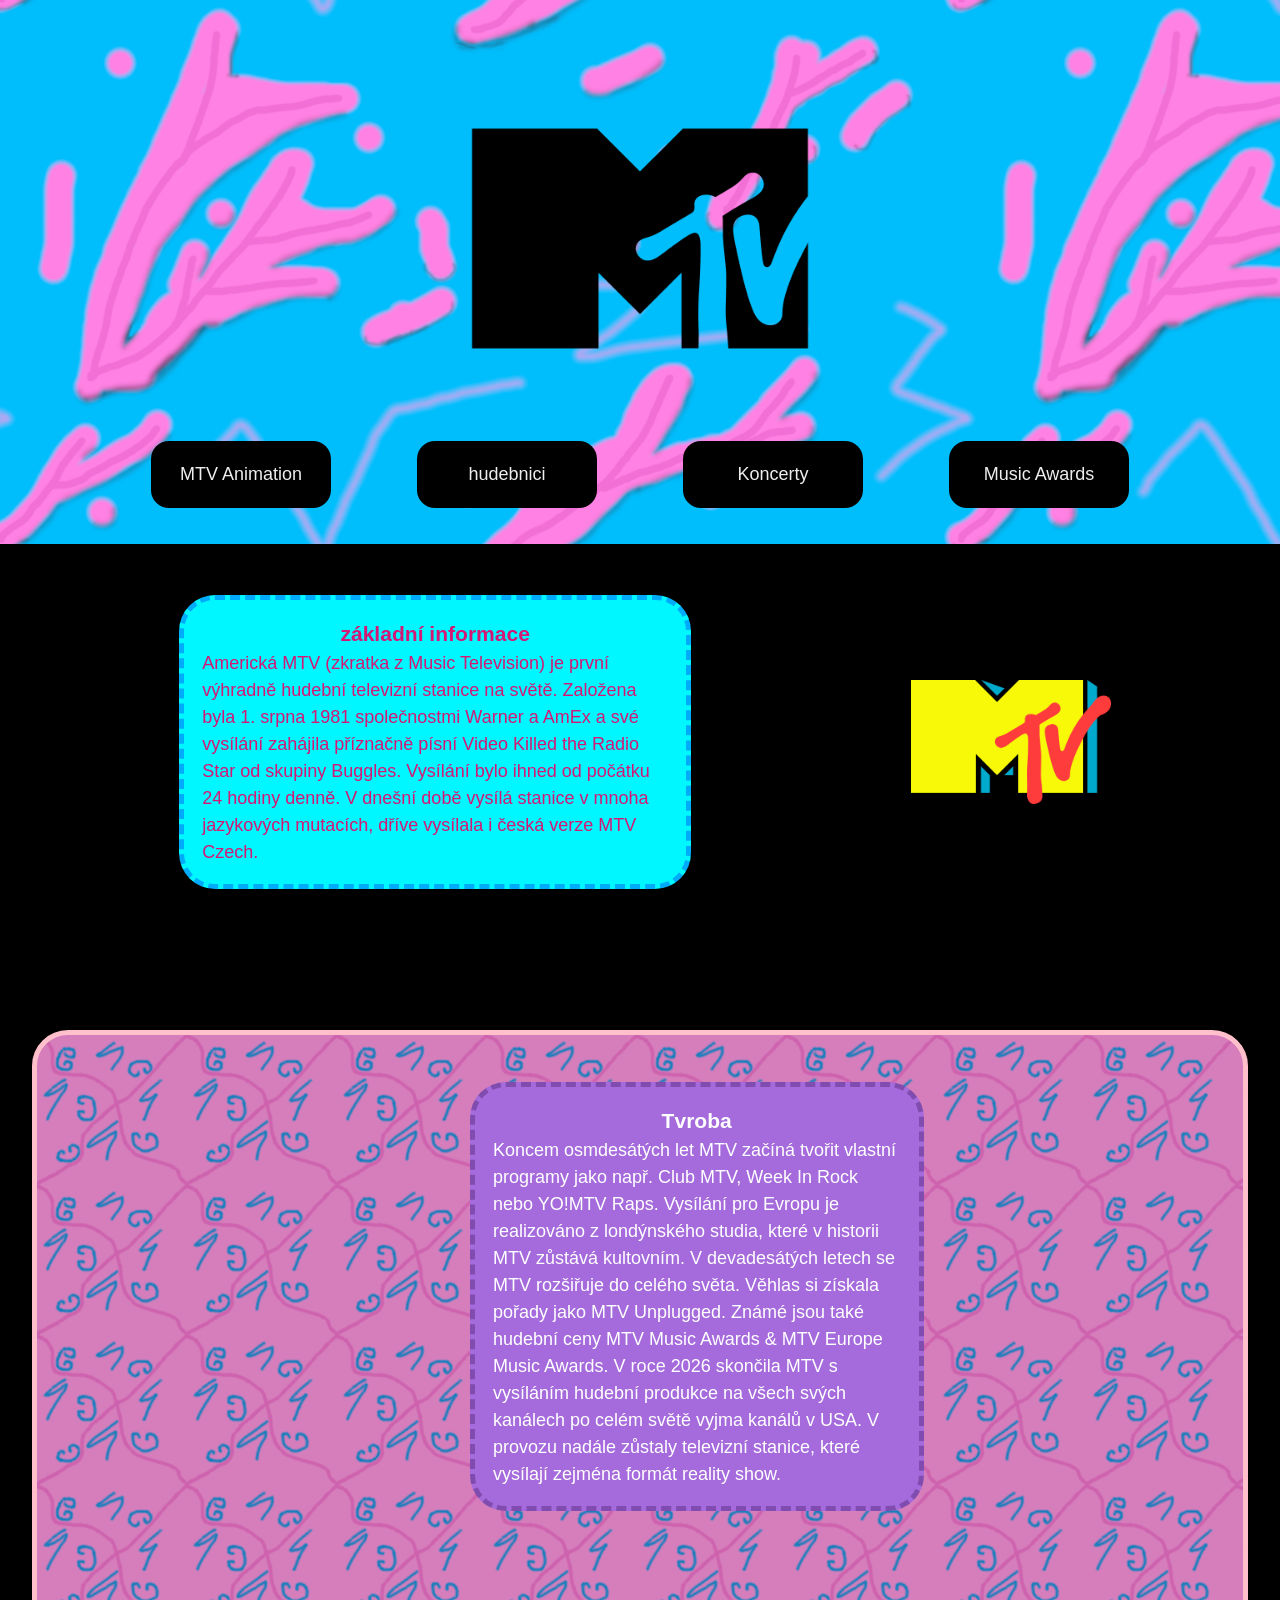
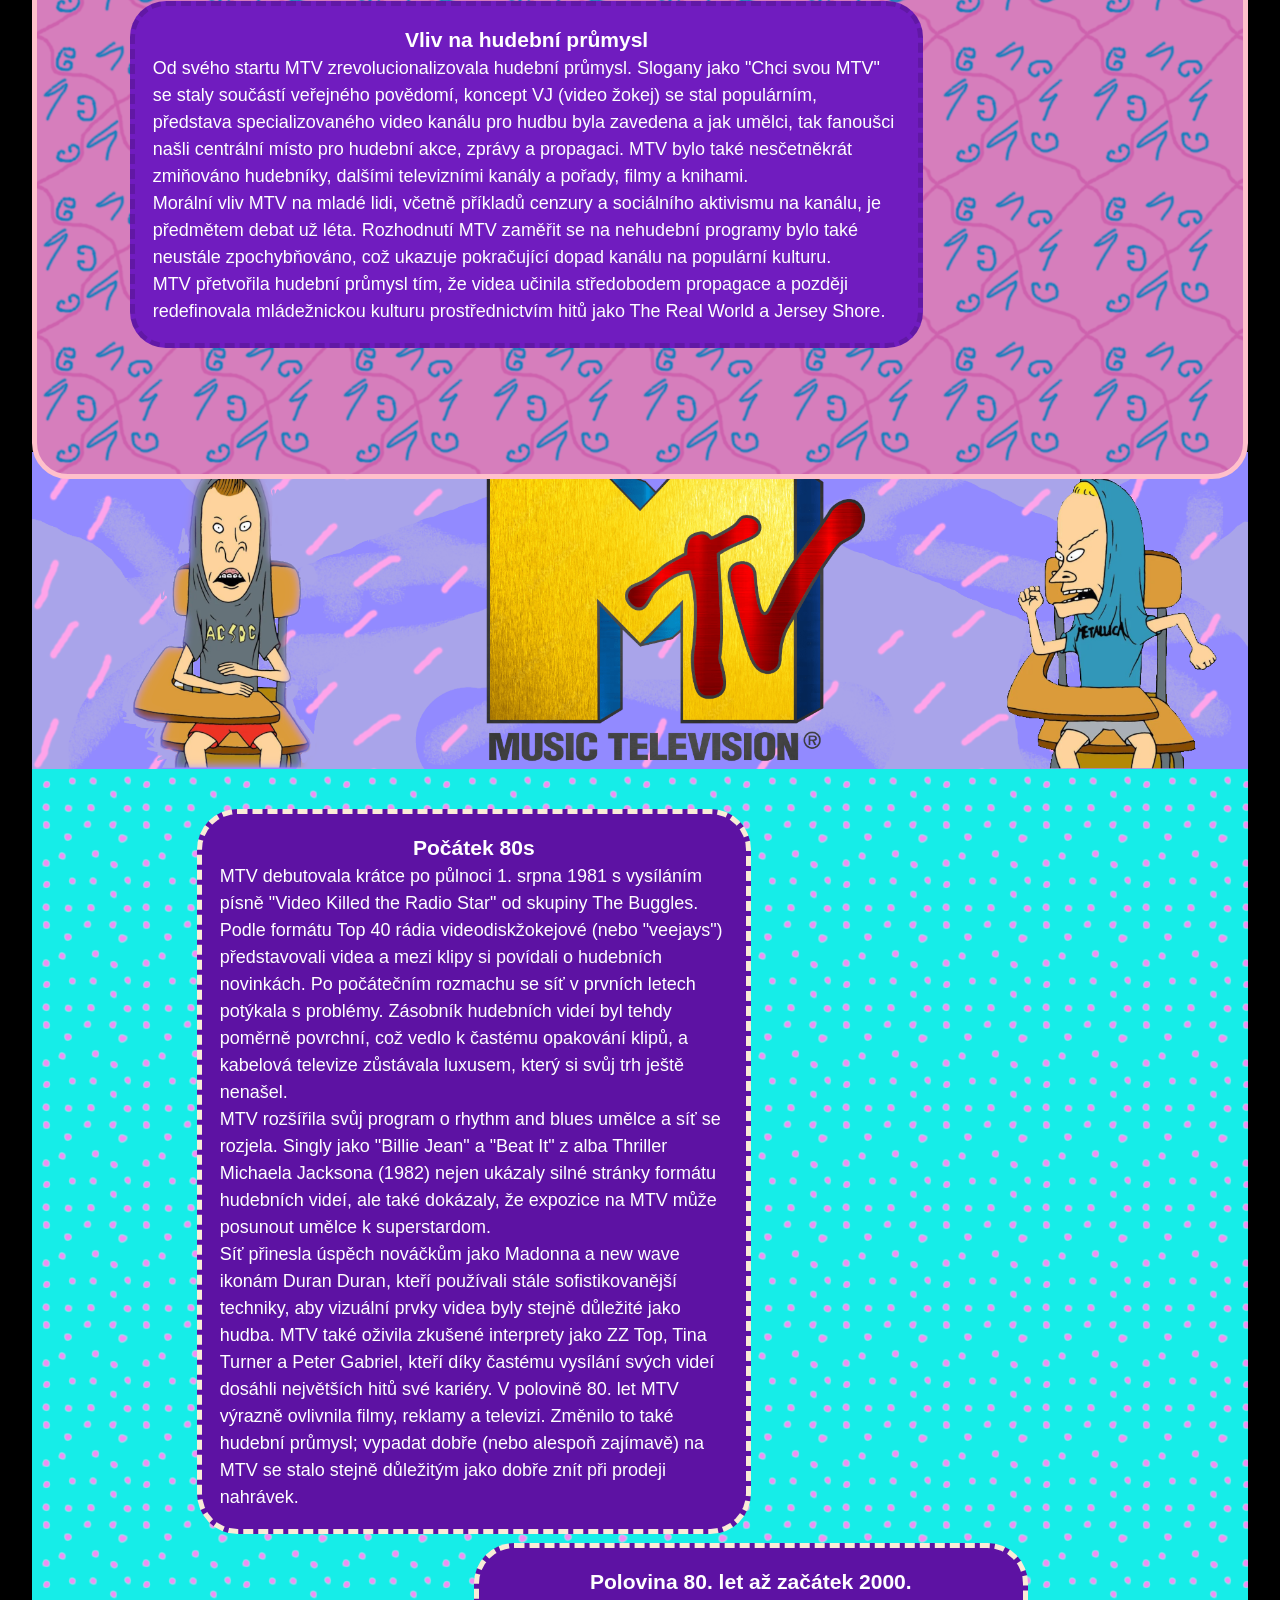
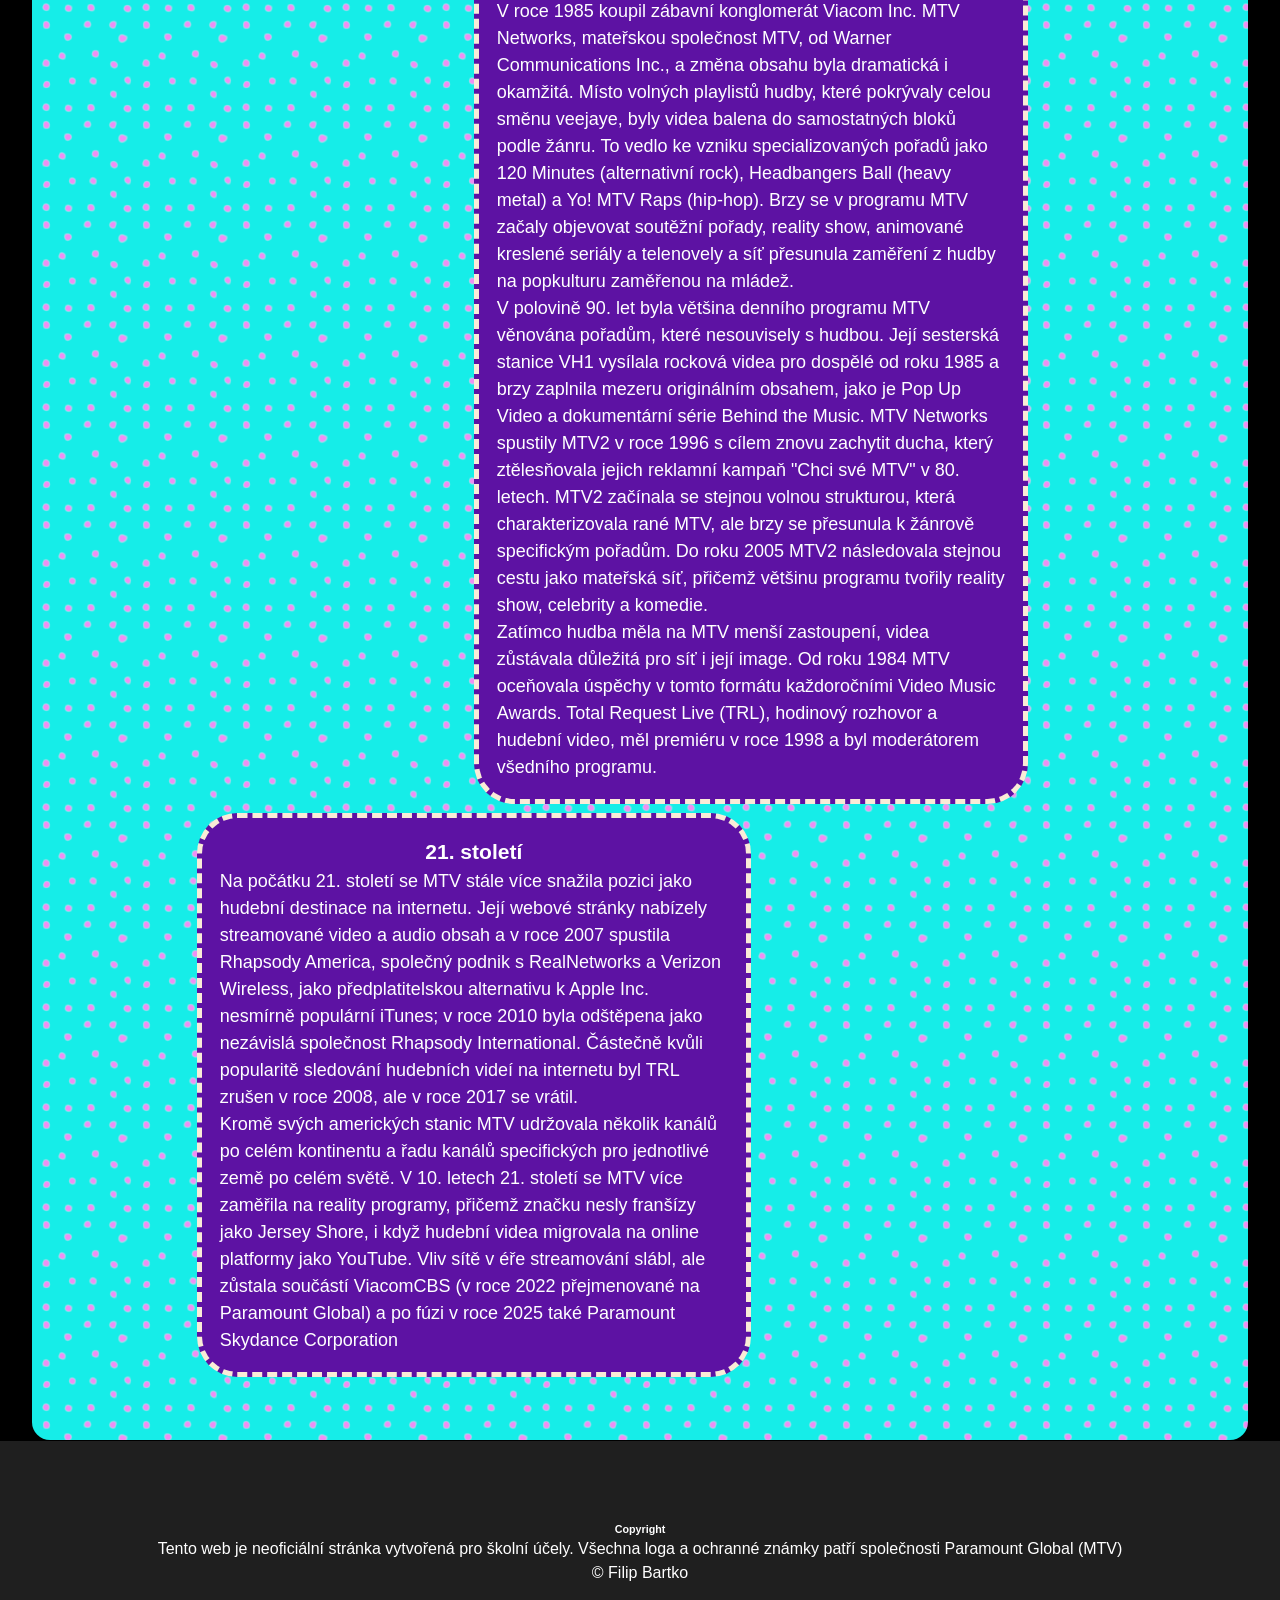
<file: index.html>
<!DOCTYPE html>
<html lang="cs">

<head>
    <meta charset="UTF-8">
    <meta name="viewport" content="width=device-width, initial-scale=1.0">
    <title>MTV</title>
    <link rel="stylesheet" href="css/style_index.css">
</head>

<body>

    <header>
        <img src="img/mtvlogo.png" alt="mtvlogo" class="mtvlogo">
        <div class="menu">
            <a href="mtvanimation.html">MTV Animation</a>
            <a href="hudebnici.html">hudebnici</a>
            <a href="koncerty.html">Koncerty</a>
            <a href="musicawards.html">Music Awards</a>
        </div>
    </header>
    <div class="obal_info">

    
    <div class="info">
        <h3>základní informace</h3>
        <p>Americká MTV (zkratka z Music Television) je první výhradně hudební televizní stanice na světě. Založena byla
            1. srpna 1981 společnostmi Warner a AmEx a své vysílání zahájila příznačně písní Video Killed the Radio Star
            od skupiny Buggles. Vysílání bylo ihned od počátku 24 hodiny denně. V dnešní
            době vysílá stanice v mnoha jazykových mutacích, dříve vysílala i česká verze MTV Czech.</p>
        
    </div>
    <img src="img/mtvlogo_2.png" alt="" class="mtvlogo2">
    </div>
    
      
    <div class="obal">


        <div class="tvroba">
            <h3>Tvroba</h3>

            <p>Koncem osmdesátých let MTV začíná tvořit vlastní programy jako např. Club MTV, Week In Rock nebo YO!MTV
                Raps.
                Vysílání pro Evropu je realizováno z londýnského studia, které v historii MTV zůstává kultovním. V
                devadesátých letech se MTV rozšiřuje do celého světa. Věhlas si získala pořady jako MTV Unplugged. Známé
                jsou také hudební ceny MTV Music Awards & MTV Europe Music Awards. V roce 2026 skončila MTV s vysíláním
                hudební produkce na všech svých kanálech po celém světě vyjma kanálů v USA. V provozu nadále zůstaly
                televizní stanice, které vysílají zejména formát reality show.</p>
        </div>
        <div class="vliv">
            <h3>Vliv na hudební průmysl</h3>
            <p>Od svého startu MTV zrevolucionalizovala hudební průmysl. Slogany jako "Chci svou MTV" se staly součástí
                veřejného povědomí, koncept VJ (video žokej) se stal populárním, představa specializovaného video kanálu
                pro
                hudbu byla zavedena a jak umělci, tak fanoušci našli centrální místo pro hudební akce, zprávy a
                propagaci.
                MTV bylo také nesčetněkrát zmiňováno hudebníky, dalšími televizními kanály a pořady, filmy a knihami.
            </p>

            <p>

                Morální vliv MTV na mladé lidi, včetně příkladů cenzury a sociálního aktivismu na kanálu, je předmětem
                debat
                už léta. Rozhodnutí MTV zaměřit se na nehudební programy bylo také neustále zpochybňováno, což ukazuje
                pokračující dopad kanálu na populární kulturu.
            </p>

            <p>
                MTV přetvořila hudební průmysl tím, že videa učinila středobodem propagace a později redefinovala
                mládežnickou kulturu prostřednictvím hitů jako The Real World a Jersey Shore.
            </p>
        </div>
    </div>
      <div class="rodic2">
     <img src="img/beavis_line.png" alt="beavisline" class="beavisline">
         </div>
    <div class="historie">
        <div class="a">
            <h3>Počátek 80s</h3>
            <p>MTV debutovala krátce po půlnoci 1. srpna 1981 s vysíláním písně "Video Killed the Radio Star" od skupiny
                The
                Buggles. Podle formátu Top 40 rádia videodiskžokejové (nebo "veejays") představovali videa a mezi klipy
                si
                povídali o hudebních novinkách. Po počátečním rozmachu se síť v prvních letech potýkala s problémy.
                Zásobník
                hudebních videí byl tehdy poměrně povrchní, což vedlo k častému opakování klipů, a kabelová televize
                zůstávala luxusem, který si svůj trh ještě nenašel.</p>
            <p>
                MTV rozšířila svůj program o rhythm and blues umělce a síť se rozjela. Singly jako "Billie Jean" a "Beat
                It"
                z alba Thriller Michaela Jacksona (1982) nejen ukázaly silné stránky formátu hudebních videí, ale také
                dokázaly, že expozice na MTV může posunout umělce k superstardom.
            </p>
            <p>
                Síť přinesla úspěch nováčkům jako Madonna a new wave ikonám Duran Duran, kteří používali stále
                sofistikovanější techniky, aby vizuální prvky videa byly stejně důležité jako hudba. MTV také oživila
                zkušené interprety jako ZZ Top, Tina Turner a Peter Gabriel, kteří díky častému vysílání svých videí
                dosáhli
                největších hitů své kariéry. V polovině 80. let MTV výrazně ovlivnila filmy, reklamy a televizi. Změnilo
                to
                také hudební průmysl; vypadat dobře (nebo alespoň zajímavě) na MTV se stalo stejně důležitým jako dobře
                znít
                při prodeji nahrávek.
            </p>
        </div>

        <div class="b">
            <h3>Polovina 80. let až začátek 2000.</h3>
            <p>V roce 1985 koupil zábavní konglomerát Viacom Inc. MTV Networks, mateřskou společnost MTV, od Warner
                Communications Inc., a změna obsahu byla dramatická i okamžitá. Místo volných playlistů hudby, které
                pokrývaly celou směnu veejaye, byly videa balena do samostatných bloků podle žánru. To vedlo ke vzniku
                specializovaných pořadů jako 120 Minutes (alternativní rock), Headbangers Ball (heavy metal) a Yo! MTV
                Raps (hip-hop). Brzy se v programu MTV začaly objevovat soutěžní pořady, reality show, animované
                kreslené seriály a telenovely a síť přesunula zaměření z hudby na popkulturu zaměřenou na mládež.</p>
            <p>V polovině 90. let byla většina denního programu MTV věnována pořadům, které nesouvisely s hudbou. Její
                sesterská stanice VH1 vysílala rocková videa pro dospělé od roku 1985 a brzy zaplnila mezeru originálním
                obsahem, jako je Pop Up Video a dokumentární série Behind the Music. MTV Networks spustily MTV2 v roce
                1996 s cílem znovu zachytit ducha, který ztělesňovala jejich reklamní kampaň "Chci své MTV" v 80.
                letech. MTV2 začínala se stejnou volnou strukturou, která charakterizovala rané MTV, ale brzy se
                přesunula k žánrově specifickým pořadům. Do roku 2005 MTV2 následovala stejnou cestu jako mateřská síť,
                přičemž většinu programu tvořily reality show, celebrity a komedie.</p>
            <p>Zatímco hudba měla na MTV menší zastoupení, videa zůstávala důležitá pro síť i její image. Od roku 1984
                MTV oceňovala úspěchy v tomto formátu každoročními Video Music Awards. Total Request Live (TRL),
                hodinový rozhovor a hudební video, měl premiéru v roce 1998 a byl moderátorem všedního programu.</p>
        </div>

        <div class="c">
            <h3>21. století</h3>
            <p>Na počátku 21. století se MTV stále více snažila pozici jako hudební destinace na internetu. Její webové
                stránky nabízely streamované video a audio obsah a v roce 2007 spustila Rhapsody America, společný
                podnik s RealNetworks a Verizon Wireless, jako předplatitelskou alternativu k Apple Inc. nesmírně
                populární iTunes; v roce 2010 byla odštěpena jako nezávislá společnost Rhapsody International. Částečně
                kvůli popularitě sledování hudebních videí na internetu byl TRL zrušen v roce 2008, ale v roce 2017 se
                vrátil.</p>
            <p>Kromě svých amerických stanic MTV udržovala několik kanálů po celém kontinentu a řadu kanálů specifických
                pro jednotlivé země po celém světě. V 10. letech 21. století se MTV více zaměřila na reality programy,
                přičemž značku nesly franšízy jako Jersey Shore, i když hudební videa migrovala na online platformy jako
                YouTube. Vliv sítě v éře streamování slábl, ale zůstala součástí ViacomCBS (v roce 2022 přejmenované na
                Paramount Global) a po fúzi v roce 2025 také Paramount Skydance Corporation</p>
        </div>
    </div>

    <footer>
        <h6>Copyright</h6>
        <p>Tento web je neoficiální stránka vytvořená pro školní účely. Všechna loga a ochranné známky
            patří společnosti Paramount Global (MTV)</p>

            <p> &copy; Filip Bartko</p>
    </footer>
</body>

</html>
</file>
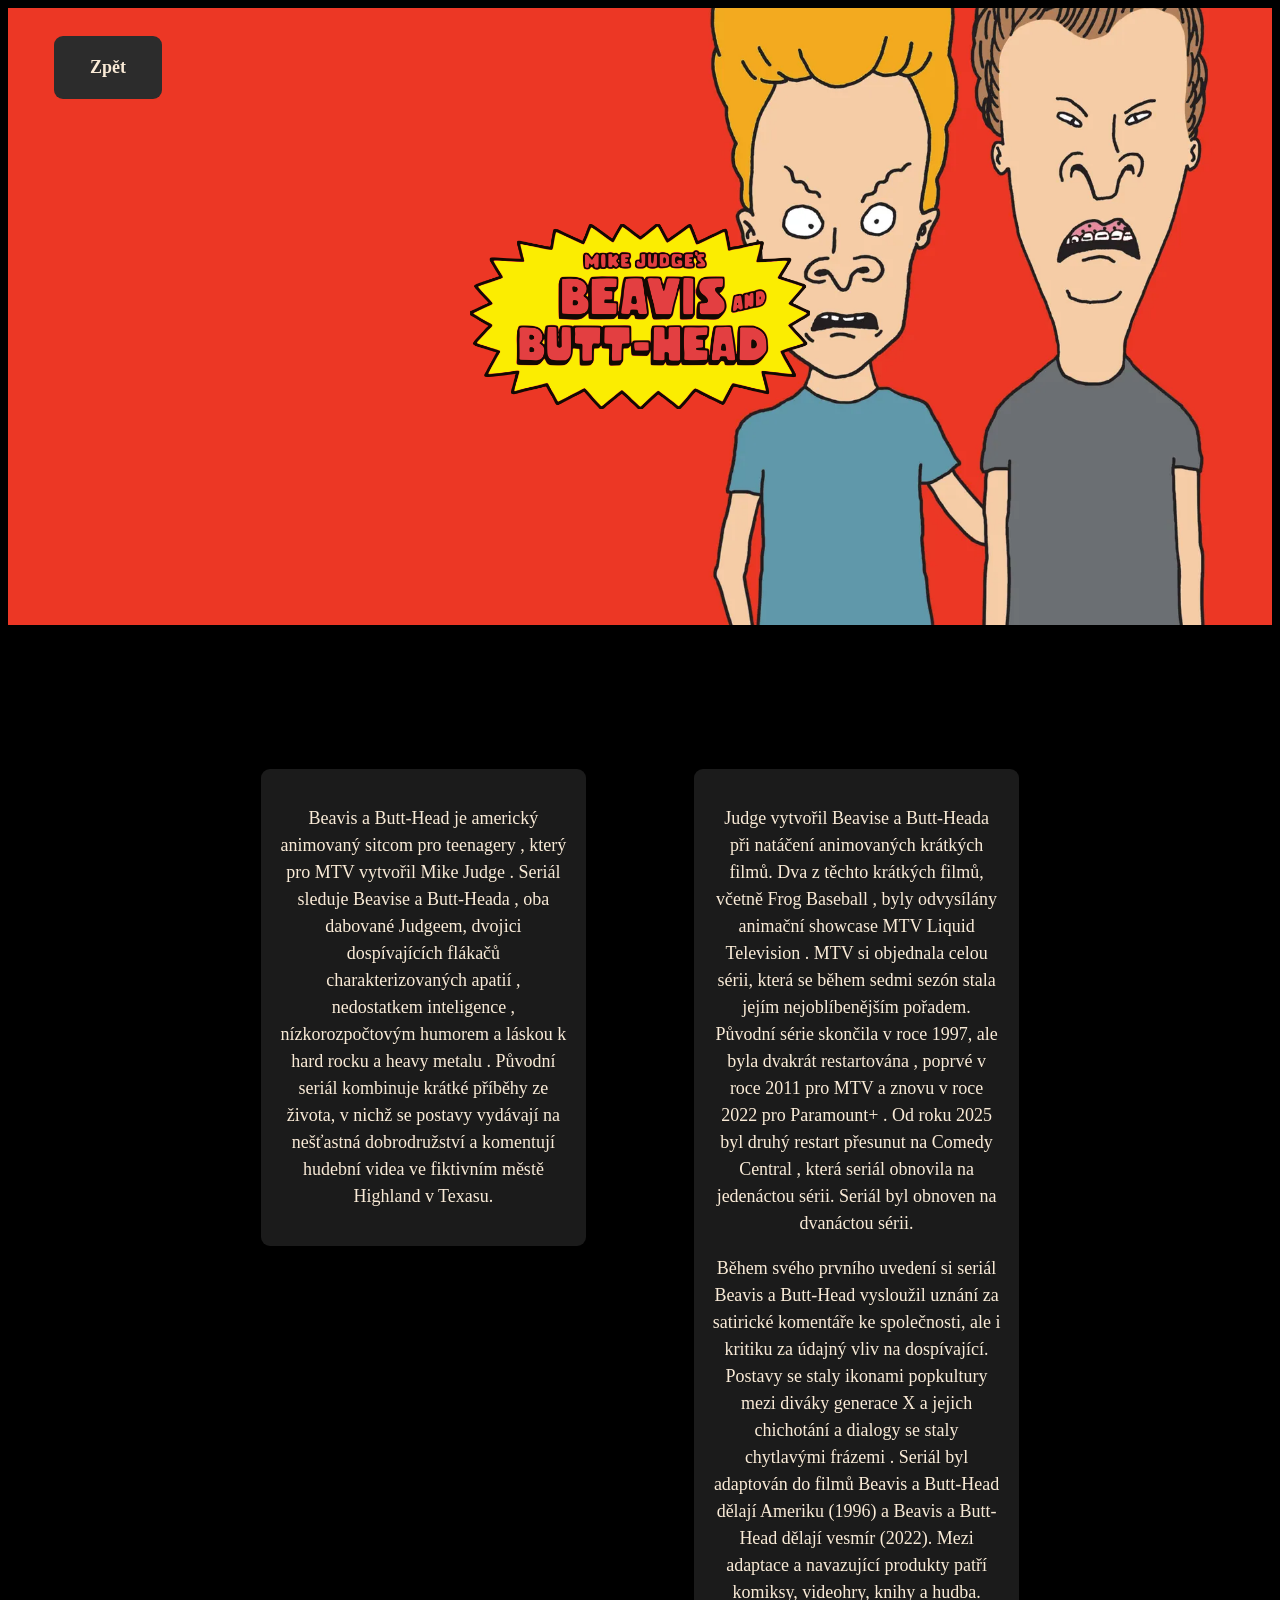
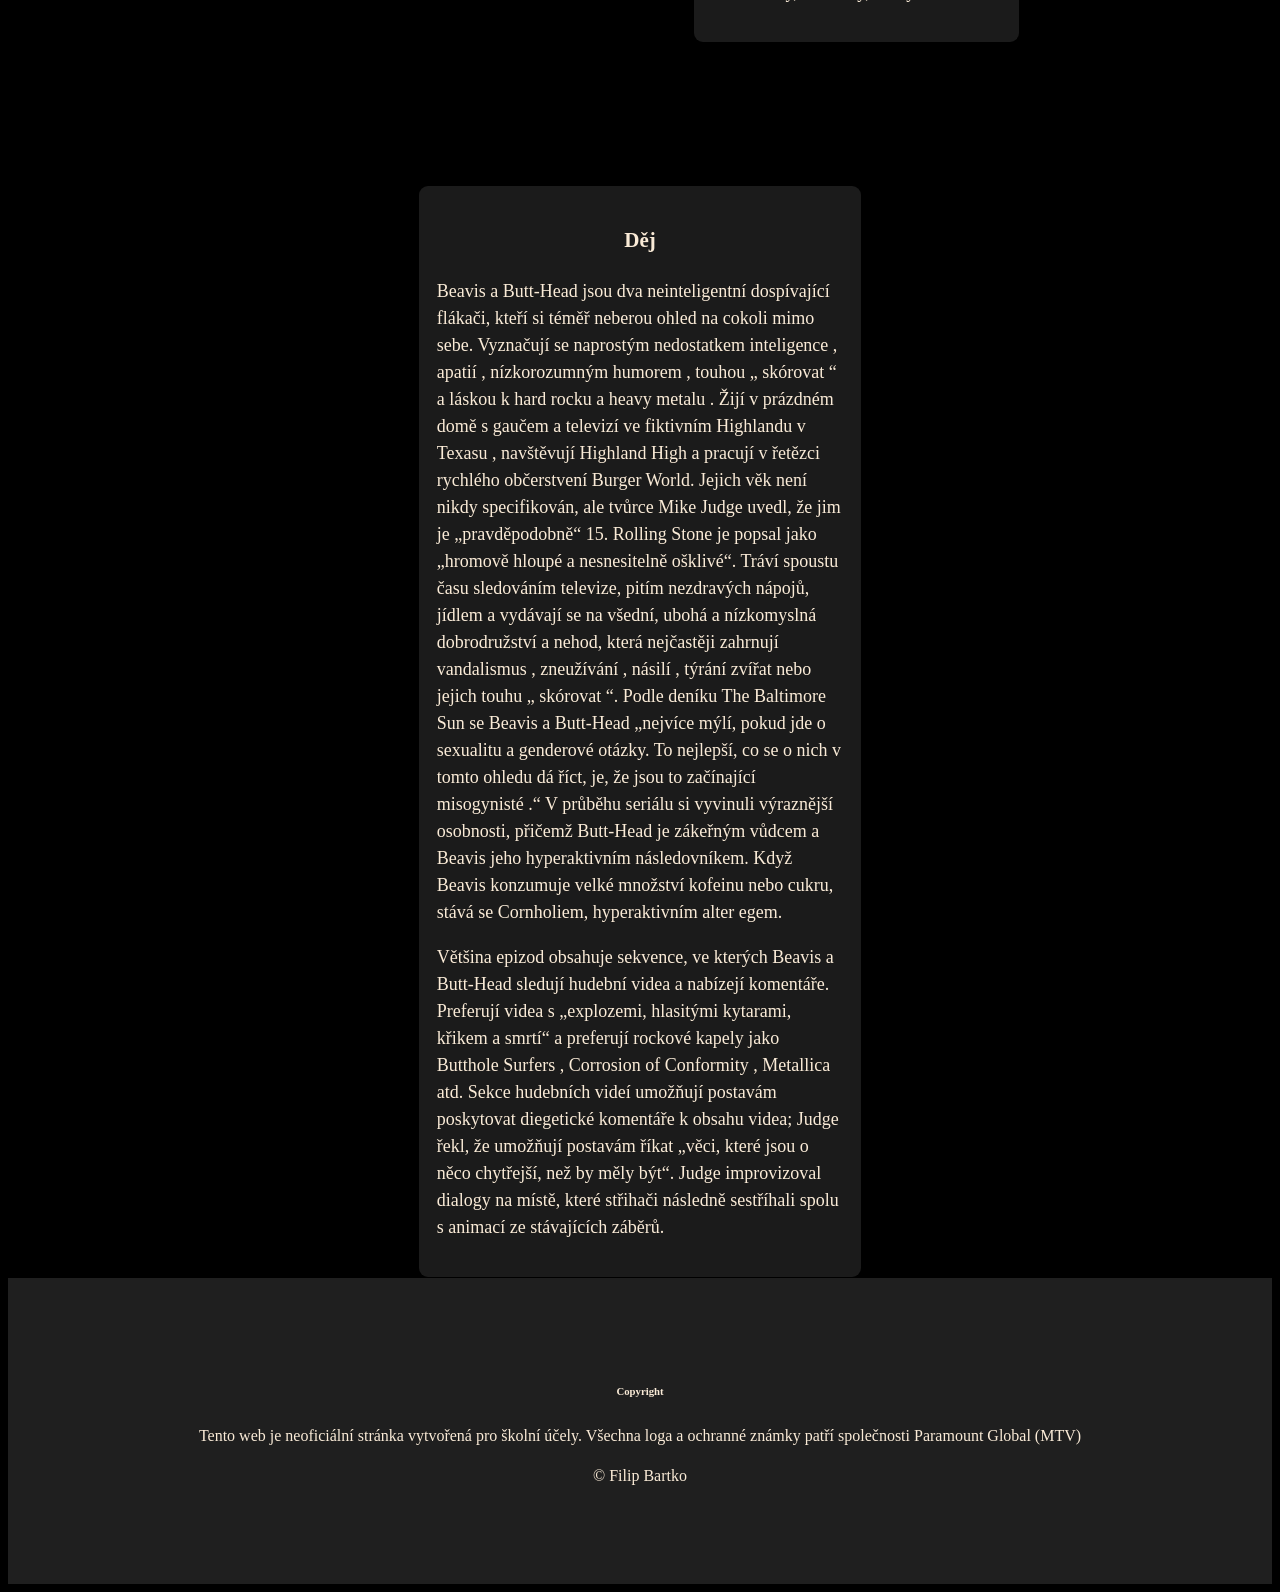
<file: beavis.html>
<!DOCTYPE html>
<html lang="cs">

<head>
    <meta charset="UTF-8">
    <meta name="viewport" content="width=device-width, initial-scale=1.0">
    <title>Beavis a Butthead</title>
    <link rel="stylesheet" href="css/style_serialy.css">
</head>

<body>
    <header class="hlava_3"><img src="img/beavis_logo.png" alt="img" class="logo_3">
    <div class="return">
            <a href="mtvanimation.html"><b>Zpět</b></a>
            </div></header>
    <div class="container">
        <div class="a">
            <p>
                Beavis a Butt-Head je americký animovaný sitcom pro teenagery , který pro MTV vytvořil Mike Judge .
                Seriál sleduje Beavise a Butt-Heada , oba dabované Judgeem, dvojici dospívajících flákačů
                charakterizovaných apatií , nedostatkem inteligence , nízkorozpočtovým humorem a láskou k hard rocku a
                heavy metalu . Původní seriál kombinuje krátké příběhy ze života, v nichž se postavy vydávají na
                nešťastná dobrodružství a komentují hudební videa ve fiktivním městě Highland v Texasu.
            </p>
        </div>
        <div class="b">


            <P>Judge vytvořil Beavise a Butt-Heada při natáčení animovaných krátkých filmů. Dva z těchto krátkých filmů,
                včetně Frog Baseball , byly odvysílány animační showcase MTV Liquid Television . MTV si objednala celou
                sérii, která se během sedmi sezón stala jejím nejoblíbenějším pořadem. Původní série
                skončila v roce 1997, ale byla dvakrát restartována , poprvé v roce 2011 pro MTV a znovu v roce 2022 pro
                Paramount+ . Od roku 2025 byl druhý restart přesunut na Comedy Central , která seriál
                obnovila na jedenáctou sérii. Seriál byl obnoven na dvanáctou sérii.</P>
            <p> Během svého
                prvního uvedení si seriál Beavis a Butt-Head vysloužil uznání za satirické komentáře ke společnosti, ale
                i kritiku za údajný vliv na dospívající. Postavy se staly ikonami popkultury mezi diváky generace X a
                jejich chichotání a dialogy se staly chytlavými frázemi . Seriál byl adaptován do filmů Beavis a
                Butt-Head dělají Ameriku (1996) a Beavis a Butt-Head dělají vesmír (2022). Mezi adaptace a navazující
                produkty patří komiksy, videohry, knihy a hudba.</p>
        </div>

    </div>
    <div class="c">
        <h3>Děj</h3>
        <p>Beavis a Butt-Head jsou dva neinteligentní dospívající flákači, kteří si téměř neberou ohled na cokoli mimo
            sebe. Vyznačují se naprostým nedostatkem inteligence , apatií , nízkorozumným humorem , touhou „ skórovat “
            a láskou k hard rocku a heavy metalu . Žijí v prázdném domě s gaučem a televizí ve fiktivním Highlandu v
            Texasu , navštěvují Highland High a pracují v řetězci rychlého občerstvení Burger World. Jejich věk
            není nikdy specifikován, ale tvůrce Mike Judge uvedl, že jim je „pravděpodobně“ 15. Rolling Stone je
            popsal jako „hromově hloupé a nesnesitelně ošklivé“. Tráví spoustu času sledováním televize, pitím
            nezdravých nápojů, jídlem a vydávají se na všední, ubohá a nízkomyslná dobrodružství a nehod, která
            nejčastěji zahrnují vandalismus , zneužívání , násilí , týrání zvířat nebo jejich touhu „ skórovat “.
            Podle deníku The Baltimore Sun se Beavis a Butt-Head „nejvíce mýlí, pokud jde o sexualitu a genderové
            otázky. To nejlepší, co se o nich v tomto ohledu dá říct, je, že jsou to začínající misogynisté .“ V
            průběhu seriálu si vyvinuli výraznější osobnosti, přičemž Butt-Head je zákeřným vůdcem a Beavis jeho
            hyperaktivním následovníkem. Když Beavis konzumuje velké množství kofeinu nebo cukru, stává se
            Cornholiem, hyperaktivním alter egem.</p>




        <p>Většina epizod obsahuje sekvence, ve kterých Beavis a Butt-Head sledují hudební videa a nabízejí komentáře.
            Preferují videa s „explozemi, hlasitými kytarami, křikem a smrtí“ a preferují rockové kapely jako Butthole
            Surfers , Corrosion of Conformity , Metallica atd. Sekce hudebních videí umožňují postavám poskytovat
            diegetické komentáře k obsahu videa; Judge řekl, že umožňují postavám říkat „věci, které jsou o něco
            chytřejší, než by měly být“. Judge improvizoval dialogy na místě, které střihači následně sestříhali
            spolu s animací ze stávajících záběrů.</p>
    </div>
    <footer>
        <h6>Copyright</h6>
        <p>Tento web je neoficiální stránka vytvořená pro školní účely. Všechna loga a ochranné známky
            patří společnosti Paramount Global (MTV)</p>

            <p> &copy; Filip Bartko</p>
    </footer>
</body>

</html>
</file>
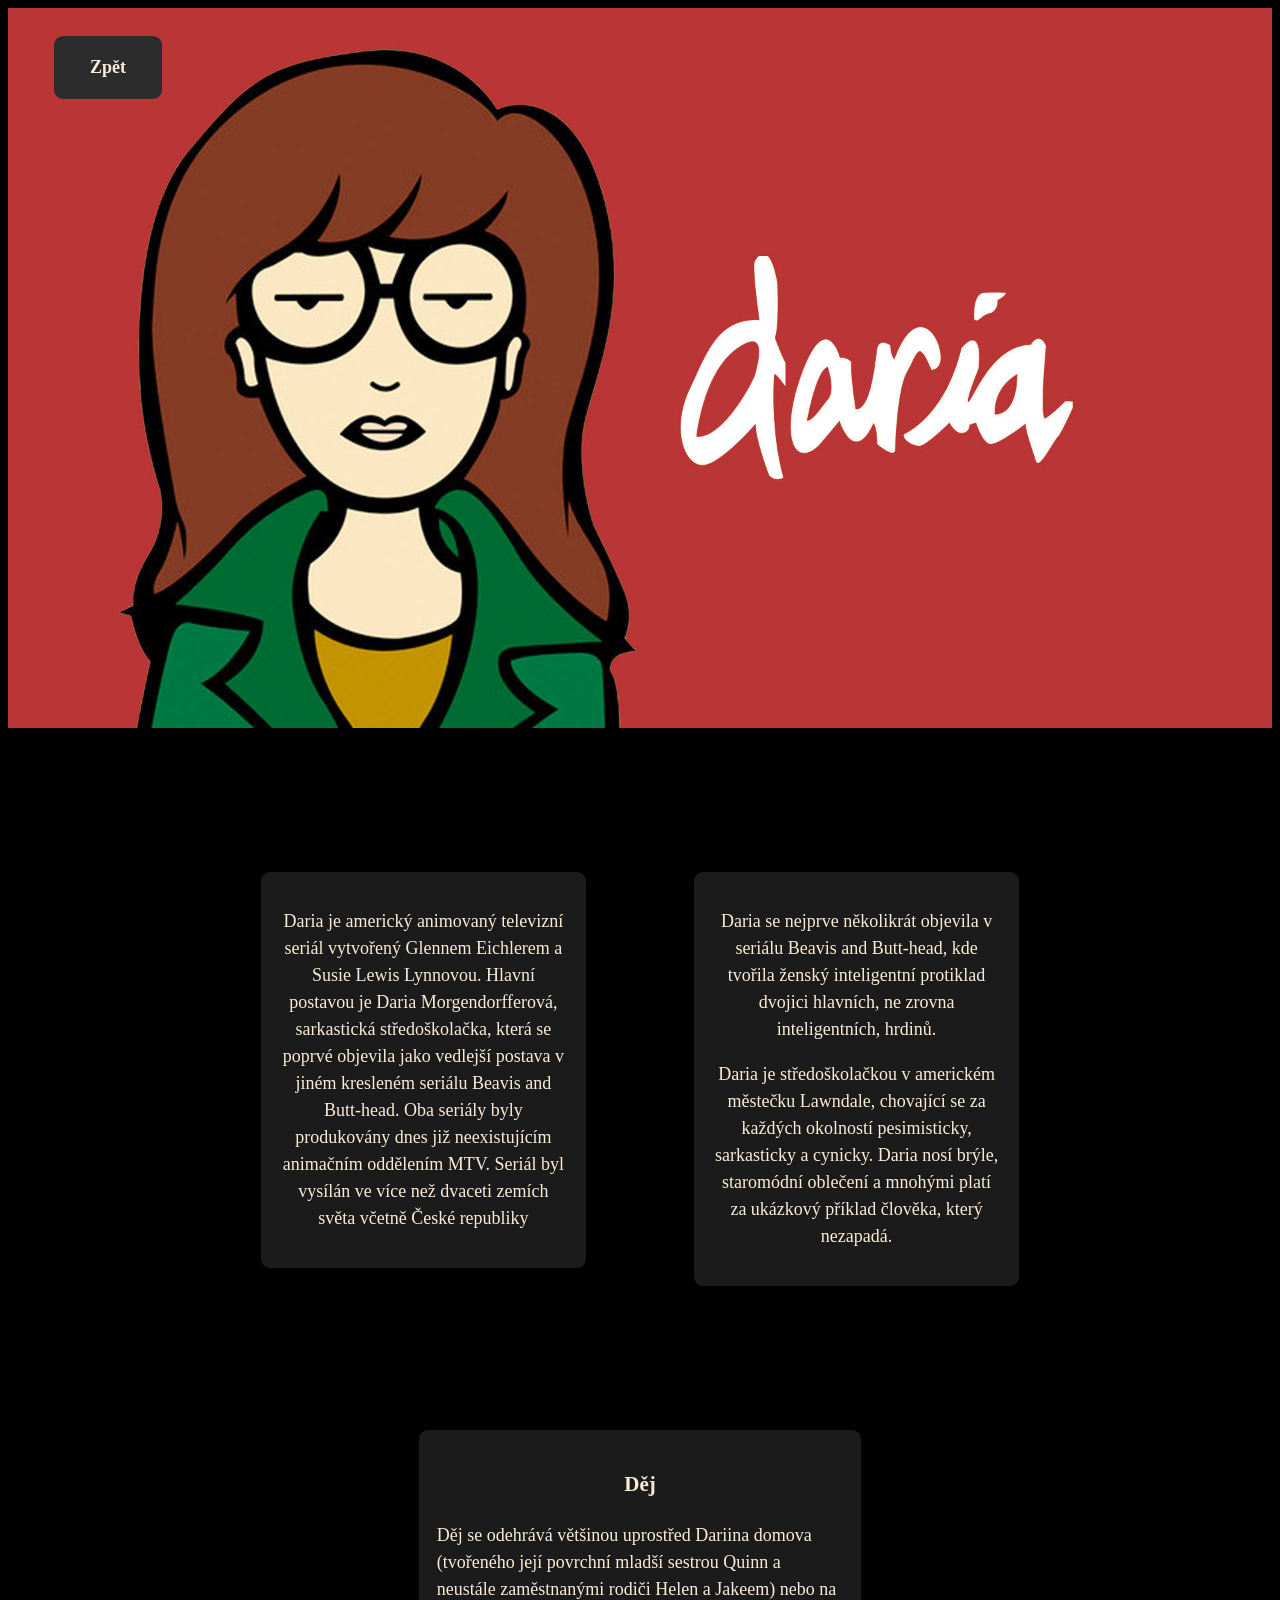
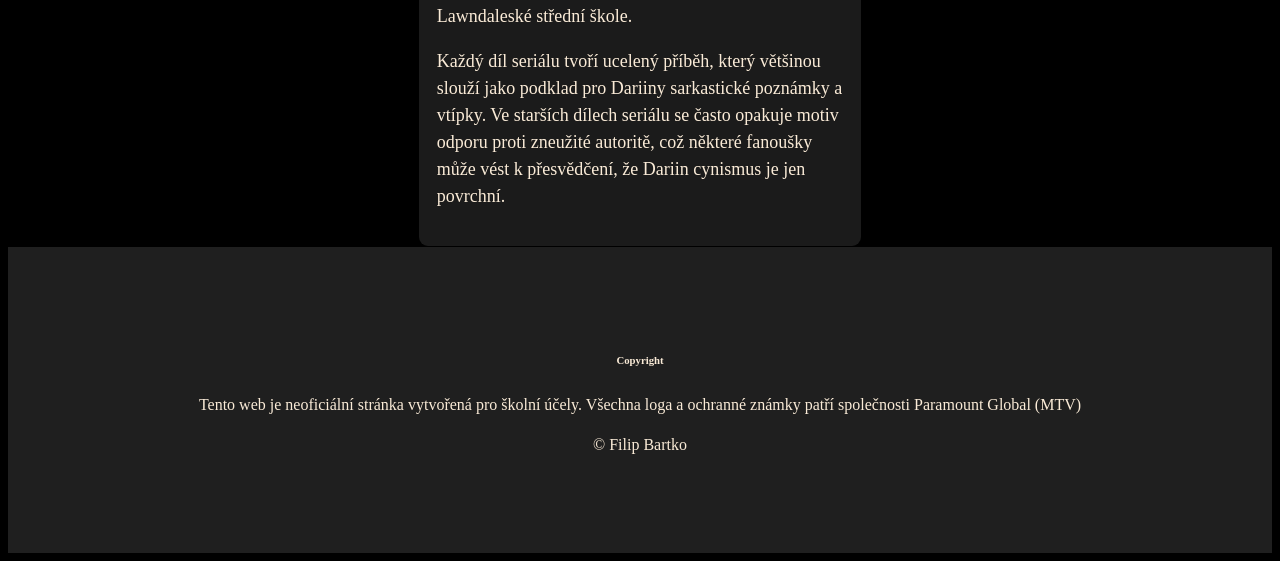
<file: daria.html>
<!DOCTYPE html>
<html lang="cs">

<head>
    <meta charset="UTF-8">
    <meta name="viewport" content="width=device-width, initial-scale=1.0">
    <title>Daria</title>
    <link rel="stylesheet" href="css/style_serialy.css">
</head>



    <body>
        <header class="hlava_2">
            <div class="return">
            <a href="mtvanimation.html"><b>Zpět</b></a>
            </div>
        </header>
        <div class="container">
            <div class="a">
                <p>Daria je americký animovaný televizní seriál vytvořený Glennem Eichlerem a Susie Lewis Lynnovou.
                    Hlavní postavou je Daria Morgendorfferová, sarkastická středoškolačka, která se poprvé objevila jako
                    vedlejší postava v jiném kresleném seriálu Beavis and Butt-head. Oba seriály byly produkovány dnes
                    již neexistujícím animačním oddělením MTV. Seriál byl vysílán ve více než dvaceti zemích světa
                    včetně České republiky
                </p>
            </div>
            <div class="b">
                <p>Daria se nejprve několikrát objevila v seriálu Beavis and Butt-head, kde tvořila ženský inteligentní
                    protiklad dvojici hlavních, ne zrovna inteligentních, hrdinů.</p>

                    <P>Daria je středoškolačkou v americkém městečku Lawndale, chovající se za každých okolností
                    pesimisticky, sarkasticky a cynicky. Daria nosí brýle, staromódní oblečení a mnohými platí za
                    ukázkový příklad člověka, který nezapadá.</P>
                
            </div>

        </div>
        <div class="c">
            <h3>Děj</h3>
            <p>Děj se odehrává většinou uprostřed Dariina domova (tvořeného její povrchní mladší sestrou Quinn a
                neustále zaměstnanými rodiči Helen a Jakeem) nebo na Lawndaleské střední škole.</p>
        

                <P>Každý díl seriálu tvoří ucelený příběh, který většinou slouží jako podklad pro Dariiny sarkastické
                poznámky a vtípky. Ve starších dílech seriálu se často opakuje motiv odporu proti zneužité autoritě, což
                některé fanoušky může vést k přesvědčení, že Dariin cynismus je jen povrchní.</P>
            </div>
            <footer>
        <h6>Copyright</h6>
        <p>Tento web je neoficiální stránka vytvořená pro školní účely. Všechna loga a ochranné známky
            patří společnosti Paramount Global (MTV)</p>

            <p> &copy; Filip Bartko</p>
    </footer>
    </body>




</html>
</file>
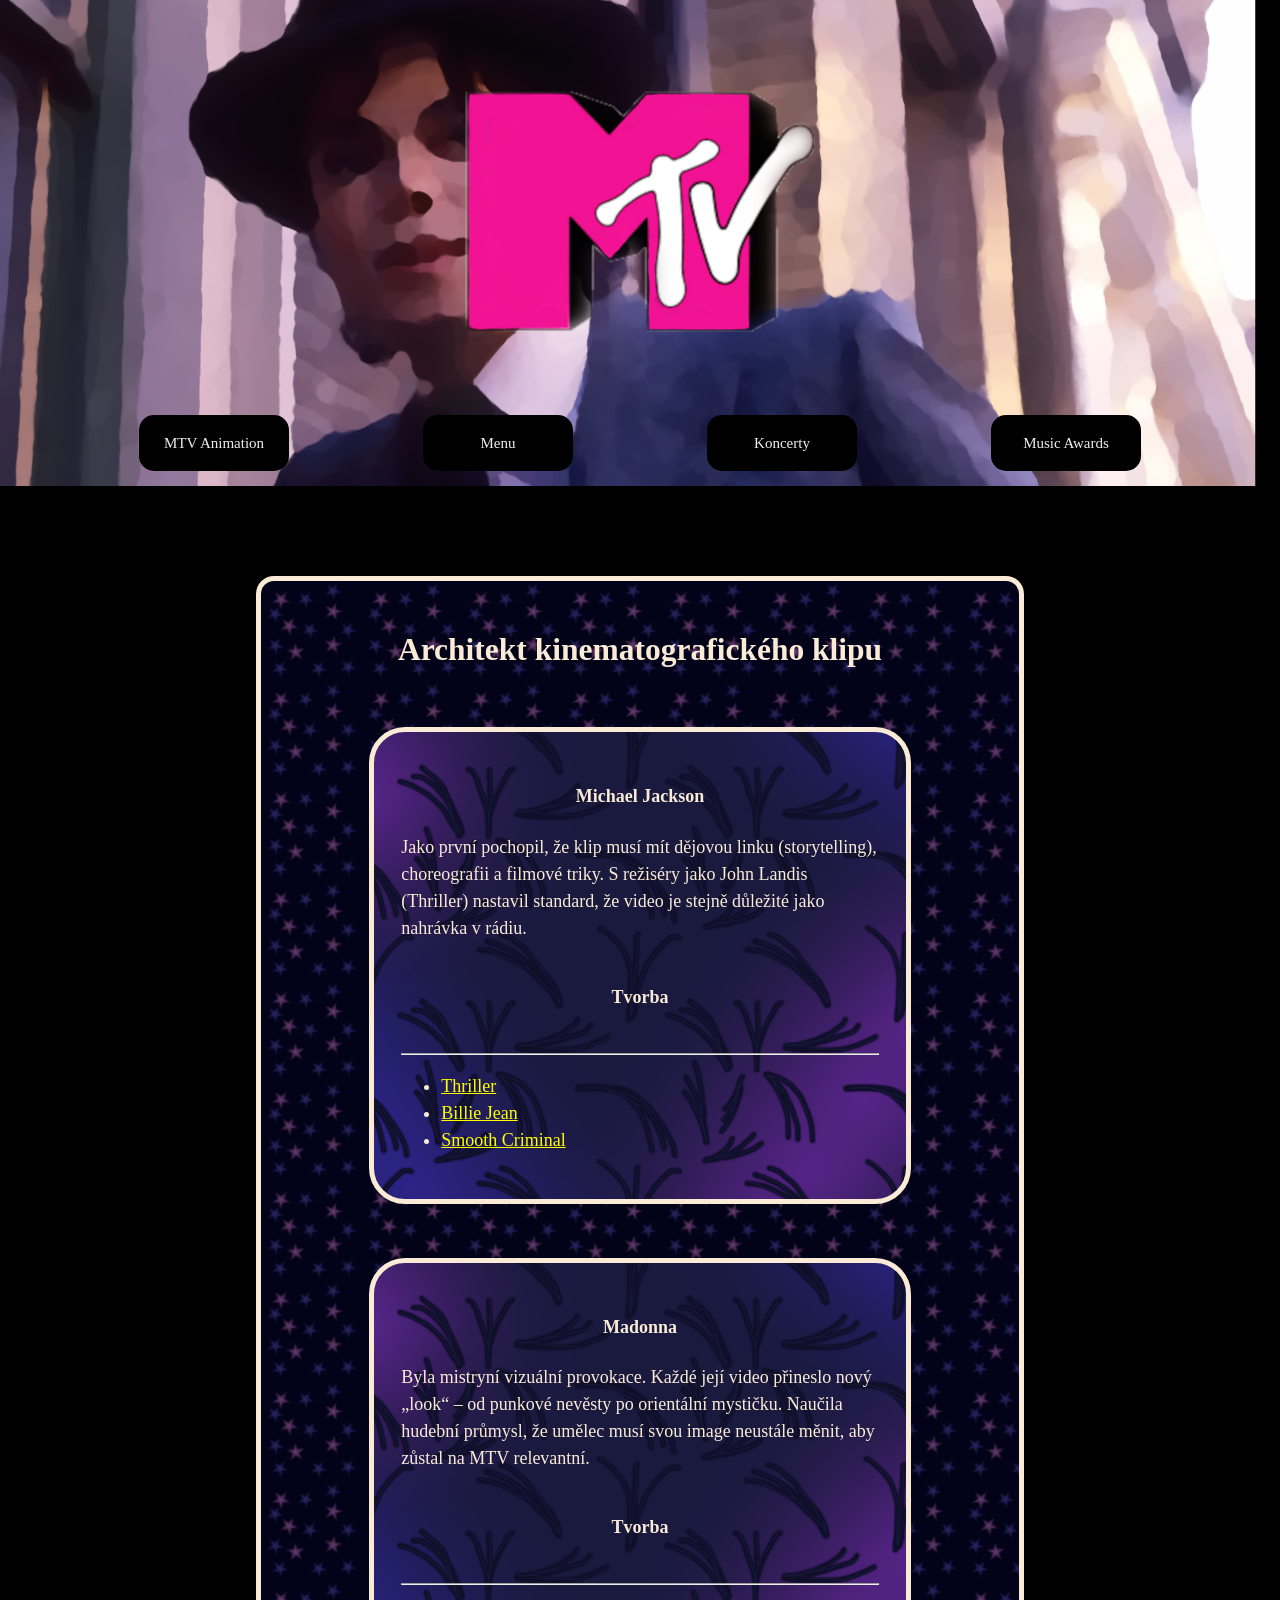
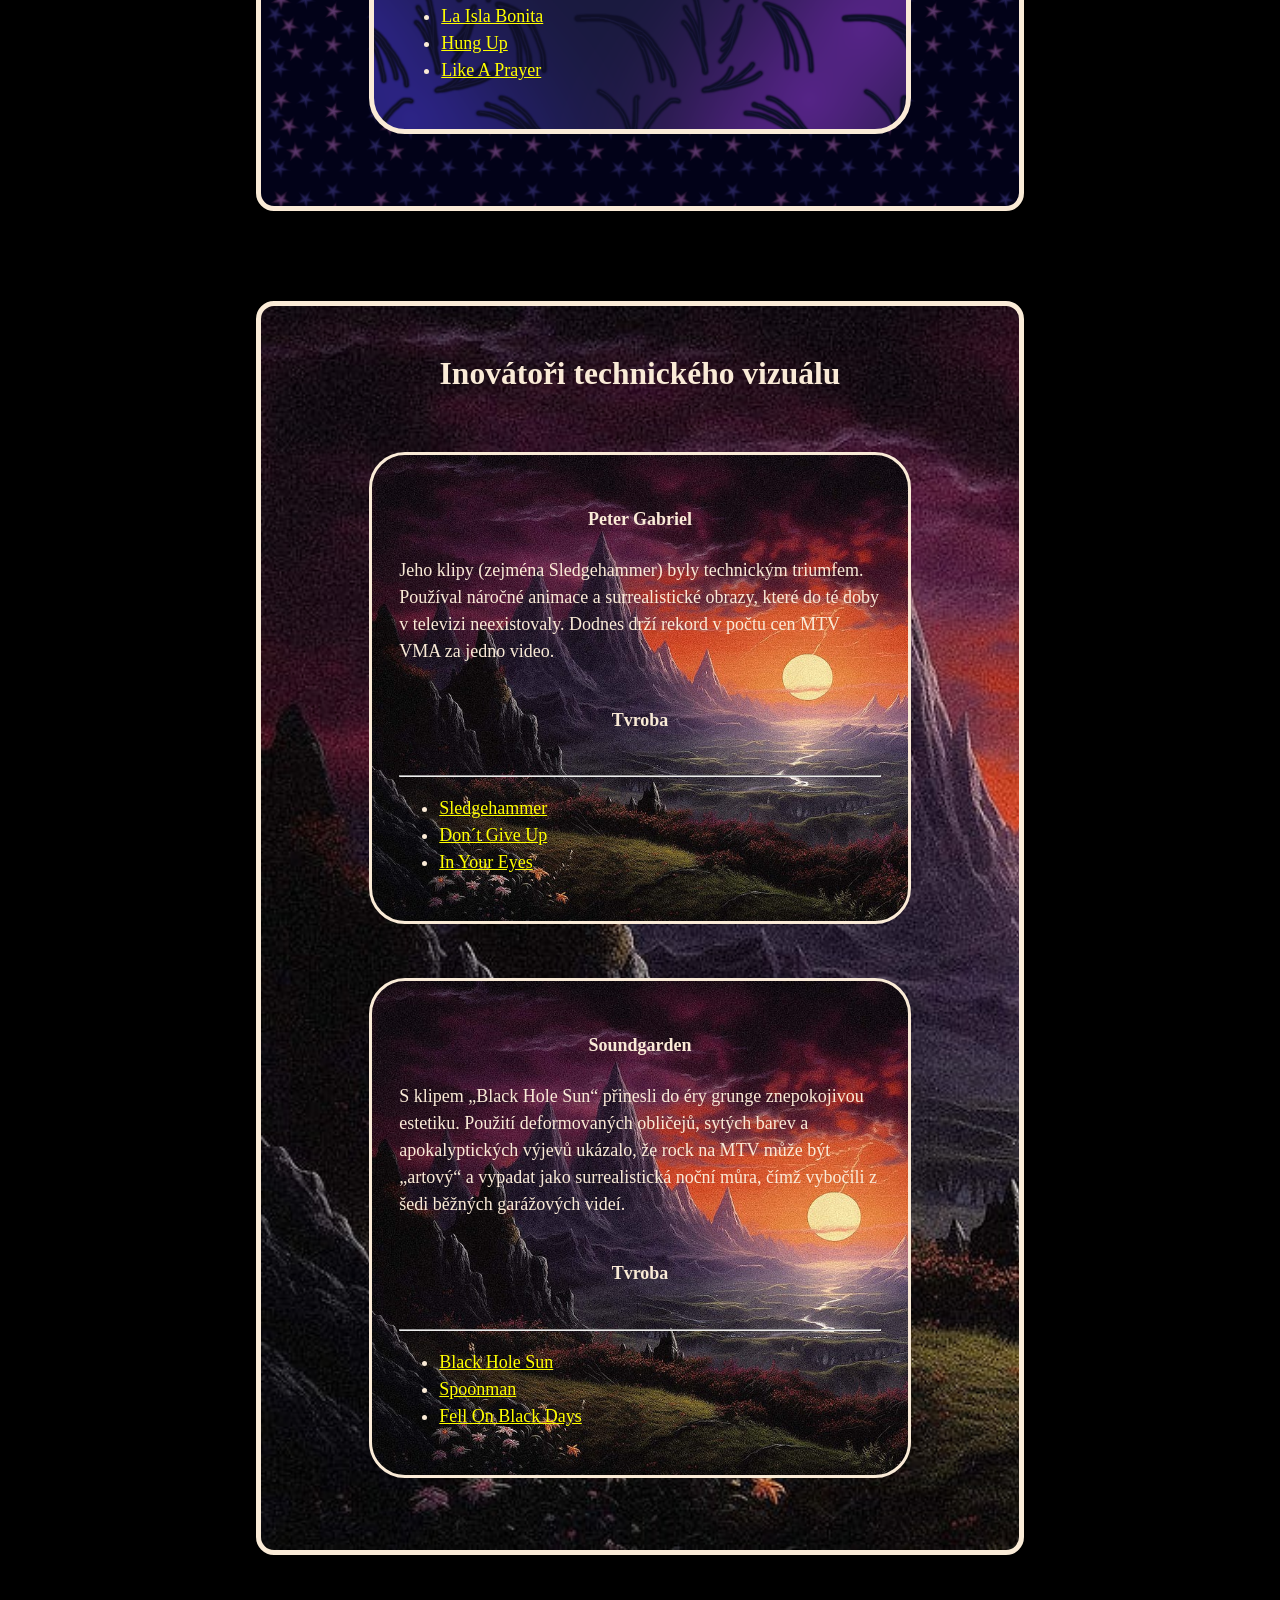
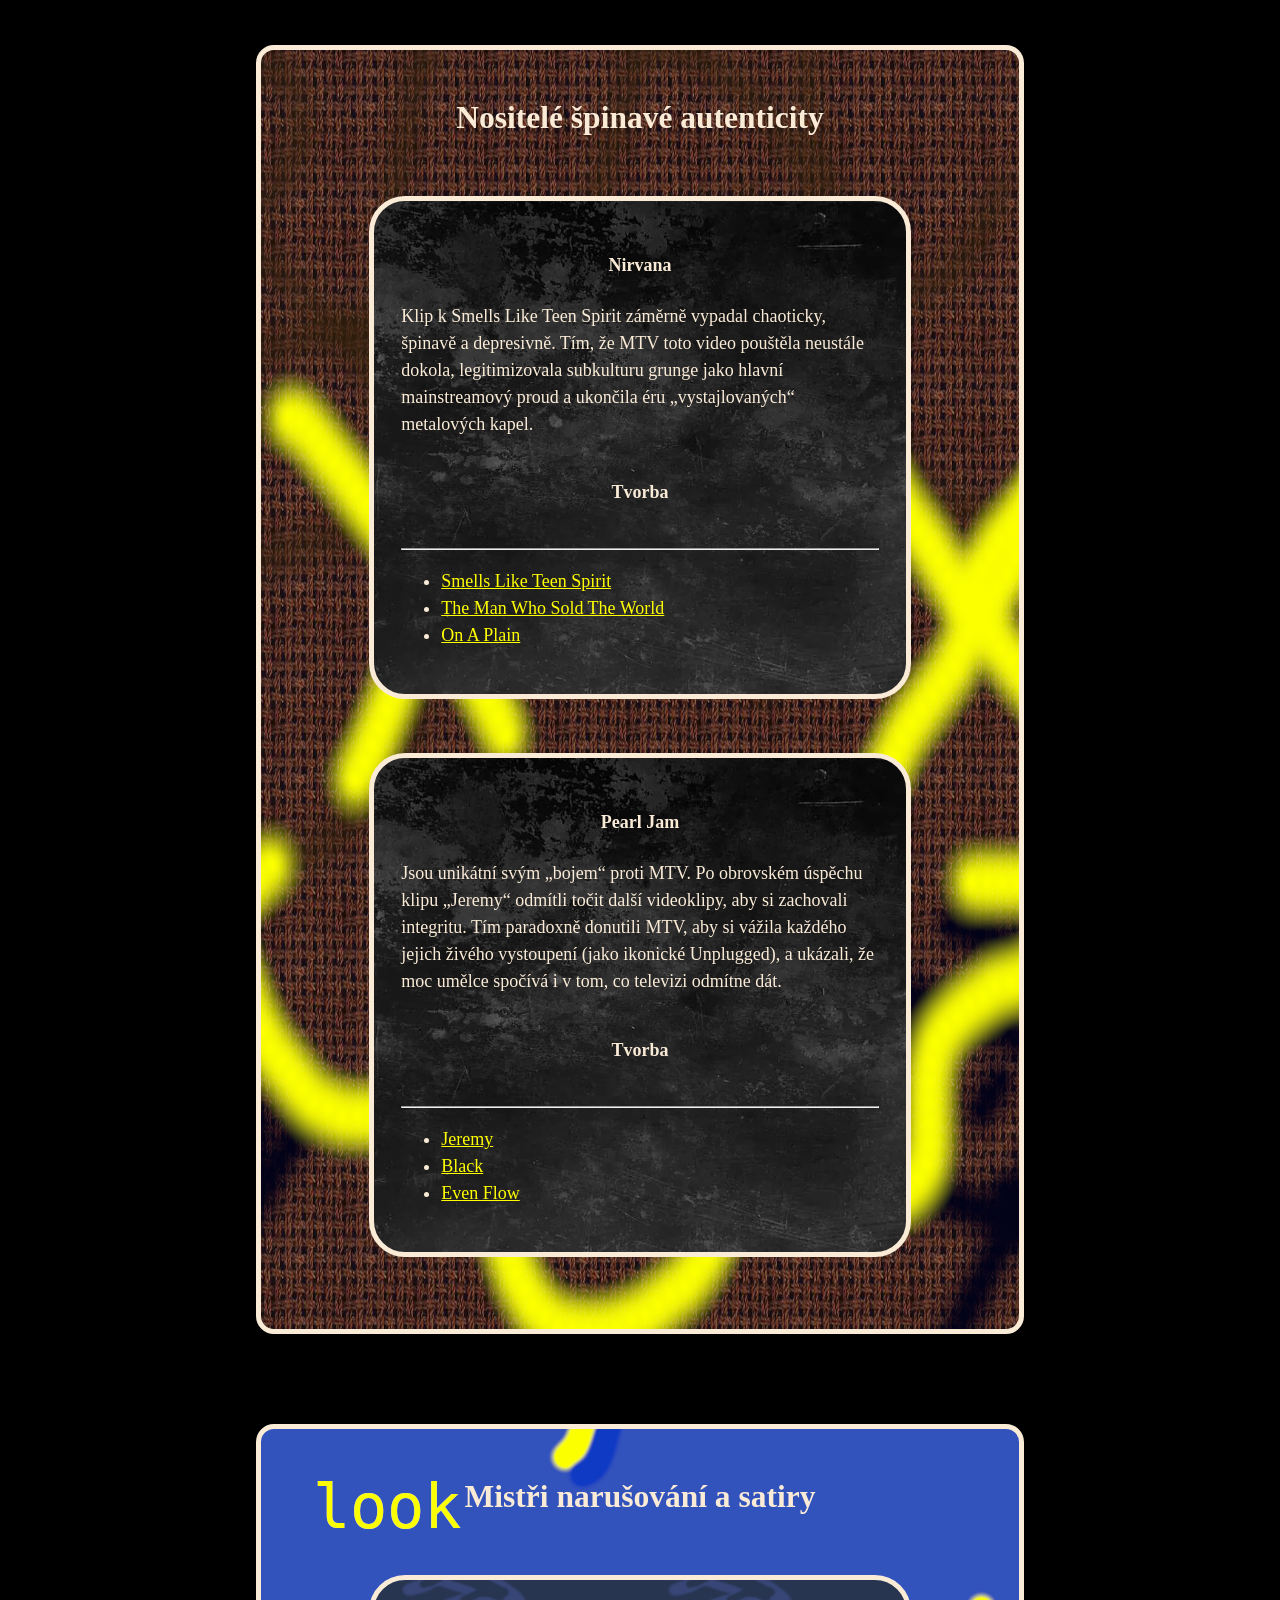
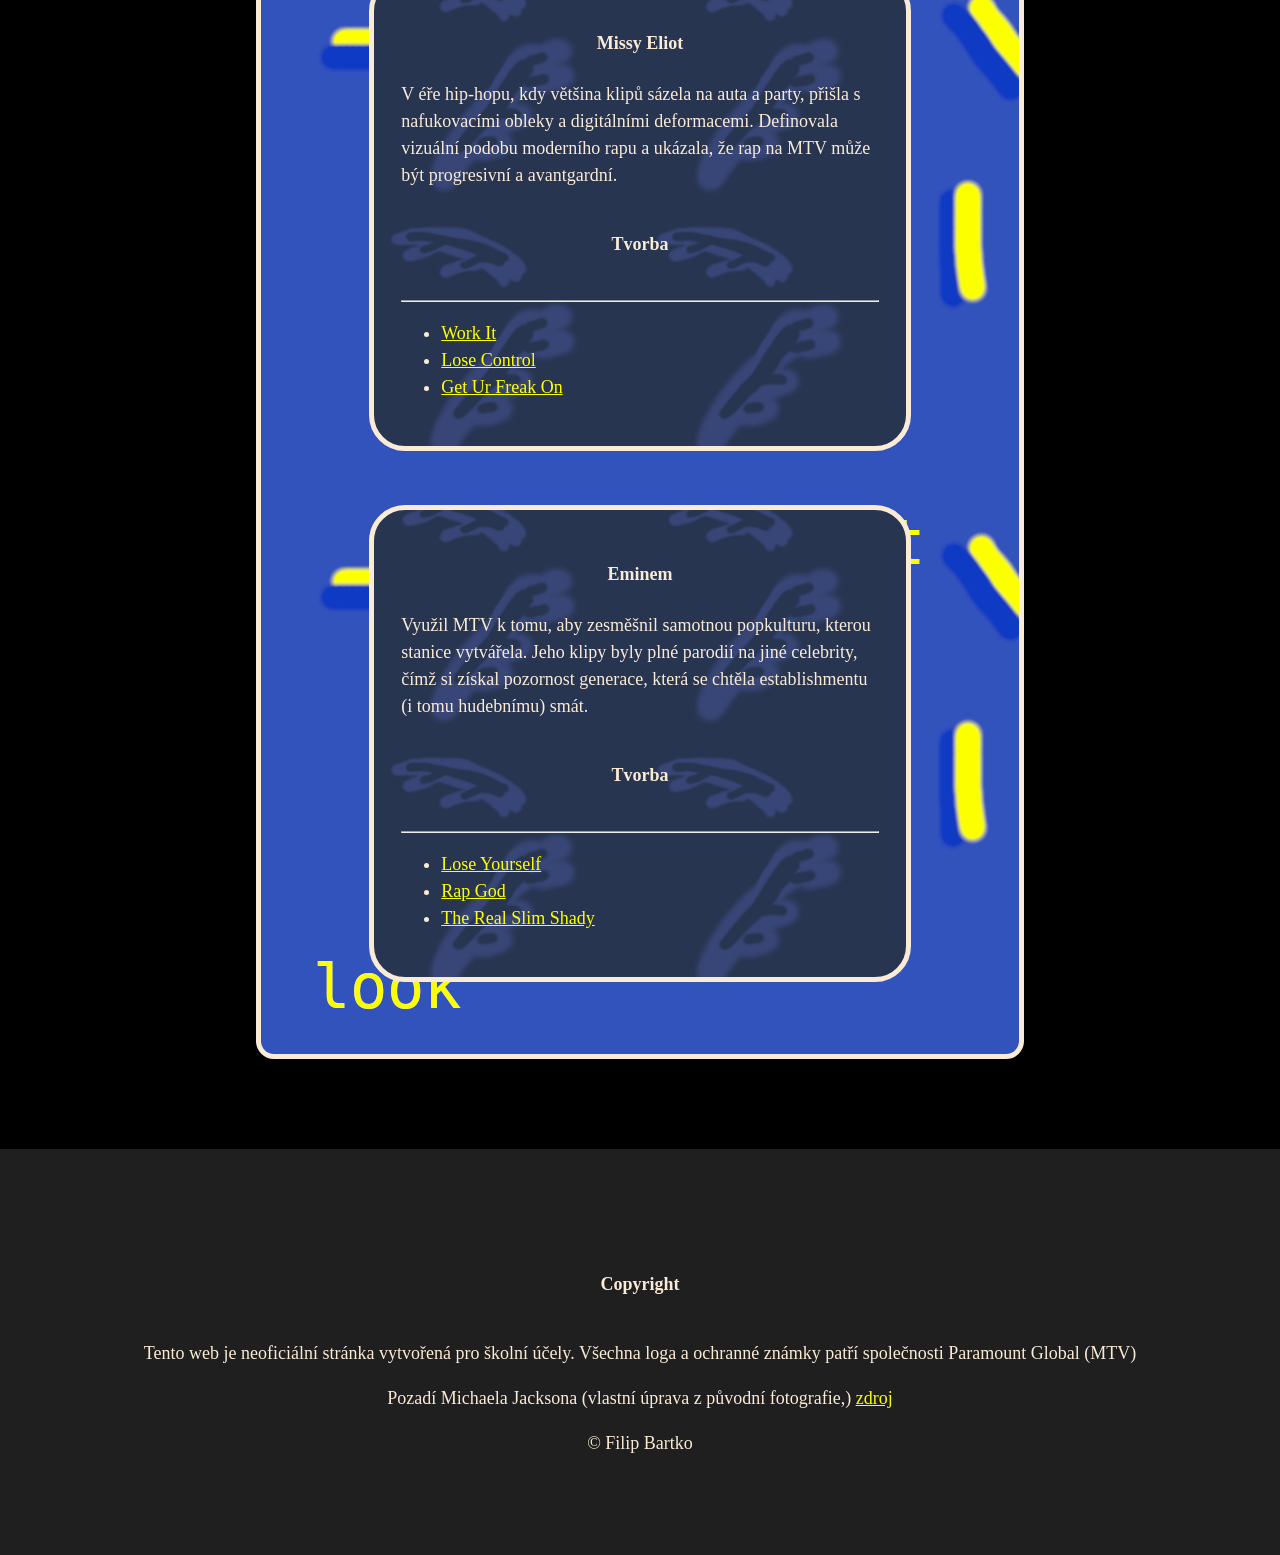
<file: hudebnici.html>
<!DOCTYPE html>
<html lang="cs">

<head>
    <meta charset="UTF-8">
    <meta name="viewport" content="width=device-width, initial-scale=1.0">
    <title>MTVHudebnici</title>
    <link rel="stylesheet" href="css/style_hudebnici.css">
</head>

<body>
    <header> <img src="img/mtvlogo_3.png" alt="MTV logo" class="mtvlogo">
        <div class="menu">
            <a href="mtvanimation.html">MTV Animation</a>
            <a href="index.html">Menu</a>
            <a href="koncerty.html">Koncerty</a>
            <a href="musicawards.html">Music Awards</a>
        </div>
    </header>
    <div class="container">
        <div class="a_m">
            <h2>Architekt kinematografického klipu</h2>
            <div class="a">

                <h4>Michael Jackson</h4>

                <p>Jako první pochopil, že klip musí mít dějovou linku (storytelling), choreografii a filmové triky. S
                    režiséry jako John Landis (Thriller) nastavil standard, že video je stejně důležité jako nahrávka v
                    rádiu.</p>

                <h6>Tvorba</h6>
                <hr>
                <ul>
                    <li> <a href="https://youtu.be/sOnqjkJTMaA?si=Ed16KKyLW4pOaKTE">Thriller</a></li>
                    <li><a href="https://youtu.be/Zi_XLOBDo_Y?si=YyWp5oULAOUPmuPB">Billie Jean</a></li>
                    <li><a href="https://youtu.be/h_D3VFfhvs4?si=2piKE316KMNJwHmk">Smooth Criminal</a></li>
                </ul>
            </div>

            <div class="a">
                <h4>Madonna</h4>

                <p>Byla mistryní vizuální provokace. Každé její video přineslo nový „look“ – od punkové nevěsty po
                    orientální mystičku. Naučila hudební průmysl, že umělec musí svou image neustále měnit, aby zůstal
                    na MTV relevantní.</p>

                <h6>Tvorba</h6>
                <hr>
                <ul>
                    <li> <a href="https://youtu.be/zpzdgmqIHOQ?si=Tz__fTr2tntzJ0ui">La Isla Bonita</a></li>
                    <li><a href="https://youtu.be/EDwb9jOVRtU?si=C6-PFUTv-t9dgJrl">Hung Up</a></li>
                    <li><a href="https://youtu.be/79fzeNUqQbQ?si=sliE54nbZpqmWXta">Like A Prayer</a></li>
                </ul>

            </div>

        </div>

        <div class="b_m">
            <h2>
                Inovátoři technického vizuálu
            </h2>
            <div class="b">
                <h4>Peter Gabriel</h4>

                <p>Jeho klipy (zejména Sledgehammer) byly technickým triumfem. Používal náročné animace a surrealistické
                    obrazy, které do té doby v televizi neexistovaly. Dodnes drží rekord v počtu cen MTV VMA za jedno
                    video.</p>
                <h6>Tvroba</h6>
                <hr>
                <ul>
                    <li><a href="https://youtu.be/OJWJE0x7T4Q?si=DoCgTsgTOzMrvTIG">Sledgehammer</a></li>
                    <li><a href="https://youtu.be/VjEq-r2agqc?si=JPinYmVb5-O2aqva">Don´t Give Up</a></li>
                    <li><a href="https://youtu.be/kU8OJAOMbPg?si=YC8XmGCBa0K6MDhM">In Your Eyes</a></li>
                </ul>
            </div>

            <div class="b">
                <h4>Soundgarden</h4>

                <p>S klipem „Black Hole Sun“ přinesli do éry grunge znepokojivou estetiku. Použití deformovaných
                    obličejů, sytých barev a apokalyptických výjevů ukázalo, že rock na MTV může být „artový“ a vypadat
                    jako surrealistická noční můra, čímž vybočili z šedi běžných garážových videí.</p>
                <h6>Tvroba</h6>
                <hr>
                <ul>
                    <li><a href="https://youtu.be/3mbBbFH9fAg?si=zG89EGxJaEyFXn5Q">Black Hole Sun</a></li>
                    <li><a href="https://youtu.be/T0_zzCLLRvE?si=7_BhIujhCvE61Ou6">Spoonman</a></li>
                    <li><a href="https://youtu.be/ySzrJ4GRF7s?si=jp4WNVNsYlR4i44O">Fell On Black Days</a></li>
                </ul>
            </div>



        </div>



        <div class="c_m">
            <h2>Nositelé špinavé autenticity</h2>

            <div class="c">
                <h4>Nirvana</h4>
                <p>Klip k Smells Like Teen Spirit záměrně vypadal chaoticky, špinavě a depresivně. Tím, že MTV toto
                    video pouštěla neustále dokola, legitimizovala subkulturu grunge jako hlavní mainstreamový proud a
                    ukončila éru „vystajlovaných“ metalových kapel.</p>
                <h6>Tvorba</h6>
                <hr>
                <ul>
                    <li><a href="https://youtu.be/hTWKbfoikeg?si=T7hk_pWrnfst5SN7">Smells Like Teen Spirit</a></li>
                    <li><a href="https://youtu.be/fregObNcHC8?si=KihL49646QhYLsPg">The Man Who Sold The World</a></li>
                    <li><a href="https://youtu.be/c023U4oQGr4?si=wqZEwq3Prv6BfEqa">On A Plain</a></li>
                </ul>
            </div>



            <div class="c">
                <h4>Pearl Jam</h4>
                <p>Jsou unikátní svým „bojem“ proti MTV. Po obrovském úspěchu klipu „Jeremy“ odmítli točit další
                    videoklipy, aby si zachovali integritu. Tím paradoxně donutili MTV, aby si vážila každého jejich
                    živého vystoupení (jako ikonické Unplugged), a ukázali, že moc umělce spočívá i v tom, co televizi
                    odmítne dát.</p>
                <h6>Tvorba</h6>
                <hr>
                <ul>
                    <li><a href="https://youtu.be/MS91knuzoOA?si=jrCv_3ws21kKSutD">Jeremy</a></li>
                    <li><a href="https://youtu.be/qgaRVvAKoqQ?si=yHqlkCNAKlZEqBIs">Black</a></li>
                    <li><a href="https://youtu.be/CxKWTzr-k6s?si=a7rK1dK2gtYayFYI">Even Flow</a></li>
                </ul>
            </div>

        </div>



        <div class="d_m">
            <h2>Mistři narušování a satiry</h2>
            <div class="d">
                <h4>Missy Eliot</h4>

                <p>V éře hip-hopu, kdy většina klipů sázela na auta a party, přišla s nafukovacími obleky a digitálními
                    deformacemi. Definovala vizuální podobu moderního rapu a ukázala, že rap na MTV může být progresivní
                    a avantgardní.
                </p>
                <h6>Tvorba</h6>
                <hr>
                <ul>
                    <li><a href="https://youtu.be/cjIvu7e6Wq8?si=lan5P4WbuHcqwtVE">Work It</a></li>
                    <li><a href="https://youtu.be/na7lIb09898?si=qw0lSBI3RFiPasC7">Lose Control</a></li>
                    <li><a href="https://youtu.be/FPoKiGQzbSQ?si=gOMj4nv2D6lMPdEm">Get Ur Freak On</a></li>
                </ul>
            </div>

            <div class="d">
                <h4>Eminem</h4>
                <p>Využil MTV k tomu, aby zesměšnil samotnou popkulturu, kterou stanice vytvářela. Jeho klipy byly plné
                    parodií na jiné celebrity, čímž si získal pozornost generace, která se chtěla establishmentu (i tomu
                    hudebnímu) smát.</p>
                <h6>Tvorba</h6>
                <hr>
                <ul>
                    <li><a href="https://youtu.be/xFYQQPAOz7Y?si=up6E5FTbv_SxT9gb">Lose Yourself</a></li>
                    <li><a href="https://youtu.be/XbGs_qK2PQA?si=yTh0_T_2QRIK0-uk">Rap God</a></li>
                    <li><a href="https://youtu.be/eJO5HU_7_1w?si=qnC30fofaXFFQxuH">The Real Slim Shady</a></li>
                </ul>
            </div>
        </div>







    </div>
    <footer>
        <h6>Copyright</h6>
        <p>Tento web je neoficiální stránka vytvořená pro školní účely. Všechna loga a ochranné známky
            patří společnosti Paramount Global (MTV)</p>

        <p>Pozadí Michaela Jacksona (vlastní úprava z původní fotografie,) <a
                href="https://wall.alphacoders.com/big.php?i=800298">zdroj</a></p>

        <p> &copy; Filip Bartko</p>
    </footer>
</body>

</html>
</file>
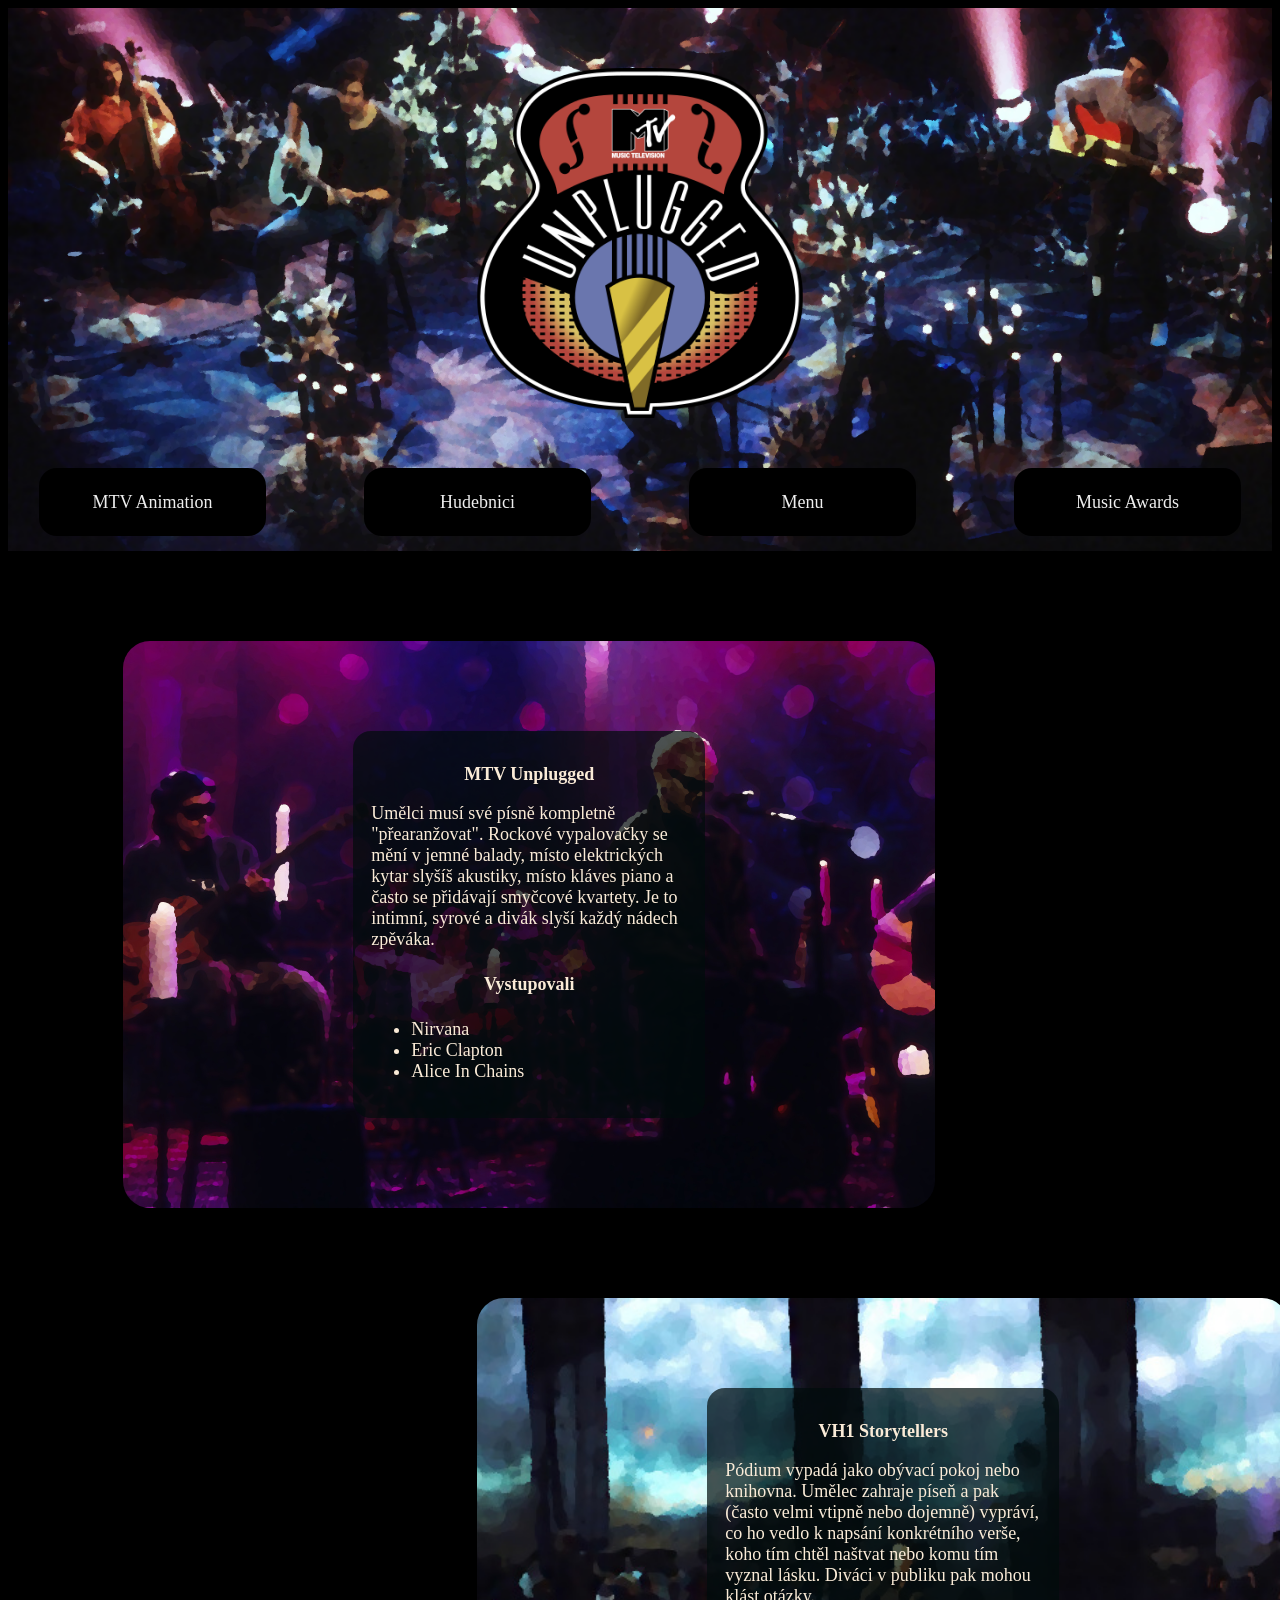
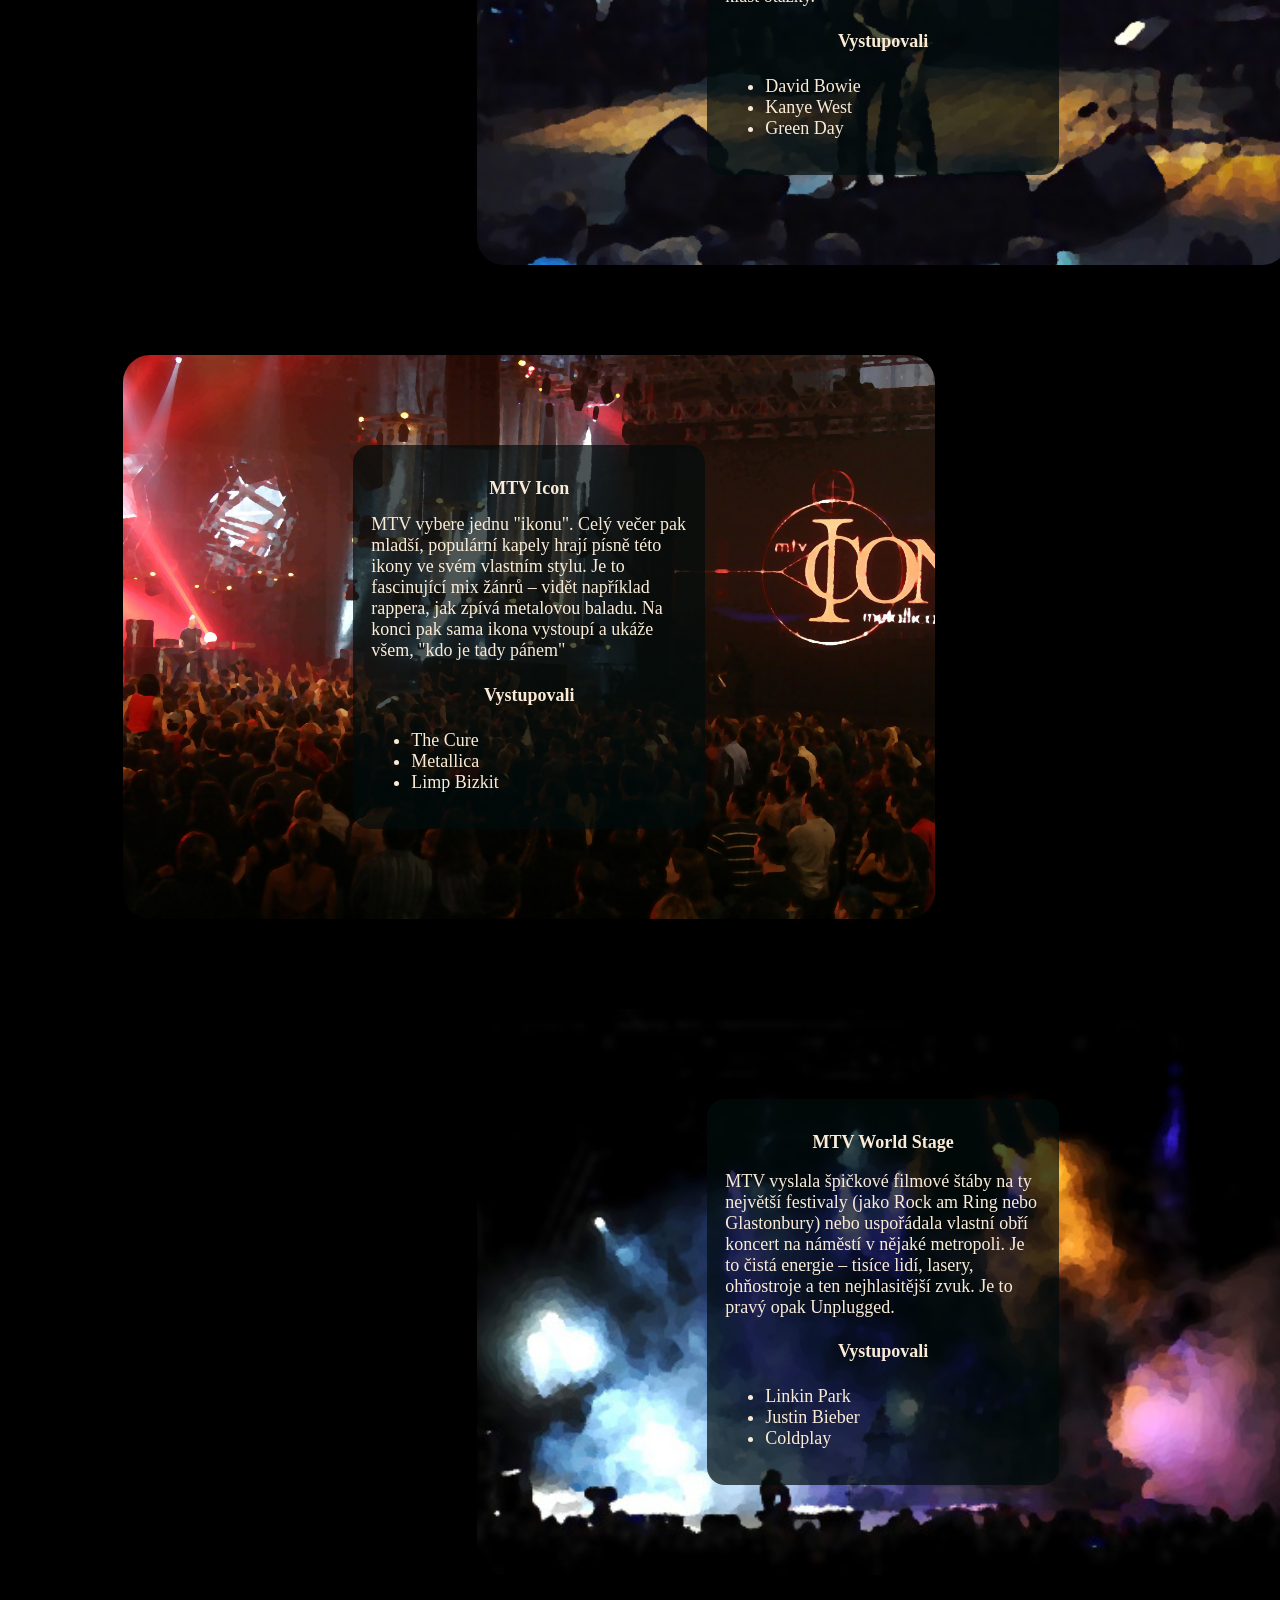
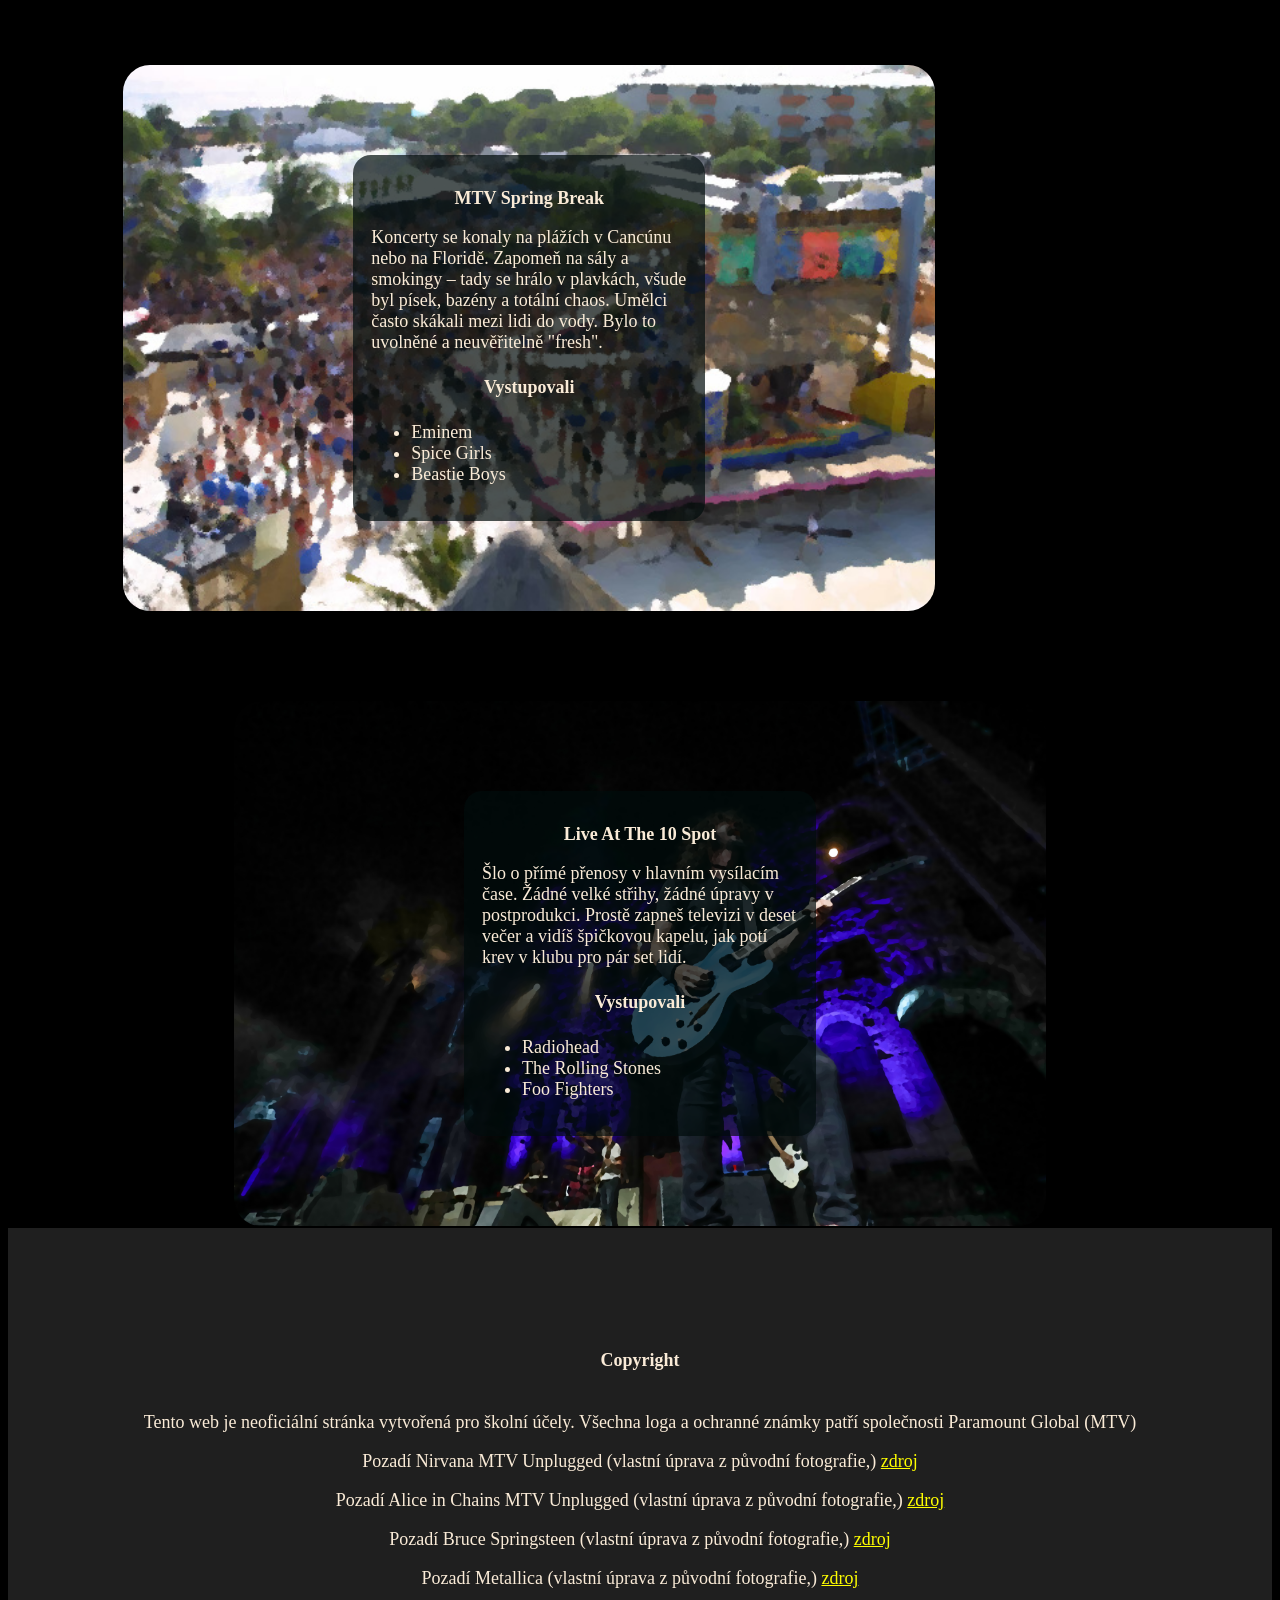
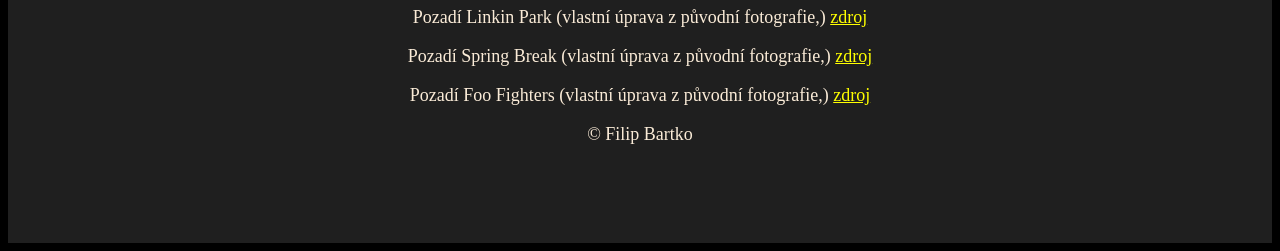
<file: koncerty.html>
<!DOCTYPE html>
<html lang="cs">

<head>
    <meta charset="UTF-8">
    <meta name="viewport" content="width=device-width, initial-scale=1.0">
    <title>koncerty</title>
    <link rel="stylesheet" href="css/style_koncerty.css">
</head>

<body>
    <header class="hlava">
        <div class="pozadi"><img src="img/mtv_unplugged_logo.png" alt="MTV logo" class="mtvlogo">
            <div class="menu">
                <a href="mtvanimation.html">MTV Animation</a>
                <a href="hudebnici.html">Hudebnici</a>
                <a href="index.html">Menu</a>
                <a href="musicawards.html">Music Awards</a>
            </div>
        </div>
    </header>
    <div class="a">
        <div class="a1">
            <h2>MTV Unplugged</h2>
            <p>Umělci musí své písně kompletně "přearanžovat". Rockové vypalovačky se mění v jemné balady, místo
                elektrických kytar slyšíš akustiky, místo kláves piano a často se přidávají smyčcové kvartety. Je to
                intimní, syrové a divák slyší každý nádech zpěváka.</p>

            <h4>Vystupovali</h4>
            <ul>
                <li>Nirvana</li>
                <li>Eric Clapton</li>
                <li>Alice In Chains</li>
            </ul>
        </div>
    </div>

    <div class="b">
        <div class="b1">
            <h2>VH1 Storytellers</h2>
            <p>Pódium vypadá jako obývací pokoj nebo knihovna. Umělec zahraje píseň a pak (často velmi vtipně nebo
                dojemně) vypráví, co ho vedlo k napsání konkrétního verše, koho tím chtěl naštvat nebo komu tím vyznal
                lásku. Diváci v publiku pak mohou klást otázky.</p>

            <h4>Vystupovali</h4>
            <ul>
                <li>David Bowie</li>
                <li>Kanye West</li>
                <li>Green Day</li>
            </ul>
        </div>
    </div>

    <div class="c">
        <div class="c1">
            <h2>MTV Icon</h2>
            MTV vybere jednu "ikonu". Celý večer pak mladší, populární kapely hrají písně této ikony ve svém vlastním
            stylu.
            Je to fascinující mix žánrů – vidět například rappera, jak zpívá metalovou baladu. Na konci pak sama ikona
            vystoupí a ukáže všem, "kdo je tady pánem"
            <h4>Vystupovali</h4>
            <ul>
                <li>The Cure</li>
                <li>Metallica</li>
                <li>Limp Bizkit</li>
            </ul>
        </div>
    </div>

    <div class="d">
        <div class="d1">
            <h2>MTV World Stage</h2>
            <p>MTV vyslala špičkové filmové štáby na ty největší festivaly (jako Rock am Ring nebo Glastonbury) nebo
                uspořádala vlastní obří koncert na náměstí v nějaké metropoli. Je to čistá energie – tisíce lidí,
                lasery, ohňostroje a ten nejhlasitější zvuk. Je to pravý opak Unplugged.</p>
            <h4>Vystupovali</h4>
            <ul>
                <li>Linkin Park</li>
                <li>Justin Bieber</li>
                <li>Coldplay</li>
            </ul>
        </div>
    </div>

    <div class="e">
        <div class="e1">
            <h2>MTV Spring Break</h2>
            <p>Koncerty se konaly na plážích v Cancúnu nebo na Floridě. Zapomeň na sály a smokingy – tady se hrálo v
                plavkách, všude byl písek, bazény a totální chaos. Umělci často skákali mezi lidi do vody. Bylo to
                uvolněné a neuvěřitelně "fresh".</p>
            <h4>Vystupovali</h4>
            <ul>
                <li>Eminem</li>
                <li>Spice Girls</li>
                <li>Beastie Boys</li>
            </ul>
        </div>
    </div>

    <div class="f">
        <div class="f1">
            <h2>Live At The 10 Spot</h2>
            <p>Šlo o přímé přenosy v hlavním vysílacím čase. Žádné velké střihy, žádné úpravy v postprodukci. Prostě
                zapneš televizi v deset večer a vidíš špičkovou kapelu, jak potí krev v klubu pro pár set lidí.</p>
            <h4>Vystupovali</h4>
            <ul>
                <li>Radiohead</li>
                <li>The Rolling Stones</li>
                <li>Foo Fighters</li>
            </ul>
        </div>
    </div>
    <footer>
        <h6>Copyright</h6>
        <p>Tento web je neoficiální stránka vytvořená pro školní účely. Všechna loga a ochranné známky
            patří společnosti Paramount Global (MTV)</p>

        <p>Pozadí Nirvana MTV Unplugged (vlastní úprava z původní fotografie,) <a
                href="https://genius.com/albums/Nirvana/Mtv-unplugged-in-new-york">zdroj</a></p>
        <p>Pozadí Alice in Chains MTV Unplugged (vlastní úprava z původní fotografie,) <a
                href="https://www.revolvermag.com/music/greg-puciato-alice-chains-unplugged-was-layne-staleys-defining-performance">zdroj</a>
        </p>
        <p>Pozadí Bruce Springsteen (vlastní úprava z původní fotografie,) <a
                href="https://www.beatles.ru/news/news.asp?news_id=2156">zdroj</a>
        </p>

        <p>Pozadí Metallica (vlastní úprava z původní fotografie,) <a
                href="https://www.metallica.com/tour/2003-05-03-universal-city-california.html?srsltid=AfmBOootKKE7FjnFJxyE5HMT0lrahbfaJKSDVenPnL5ET-VcONfcMH9-">zdroj</a>
        </p>

        <p>Pozadí Linkin Park  (vlastní úprava z původní fotografie,) <a
                href="https://www.notch.one/madewithnotch/linkin-park-from-zero">zdroj</a>
        </p>
        <p>Pozadí Spring Break  (vlastní úprava z původní fotografie,) <a
                href="https://tourswithcourt.wordpress.com/2011/02/08/mtv-spring-break-a-marker-of-pcb-as-the-spring-break-attraction/">zdroj</a>
        </p>
        <p>Pozadí Foo Fighters  (vlastní úprava z původní fotografie,) <a
                href="https://variety.com/2024/music/news/trump-campaign-disputes-foo-fighters-unauthorized-use-of-music-1236118211/">zdroj</a>
        </p>


        <p> &copy; Filip Bartko</p>
    </footer>


</body>

</html>
</file>
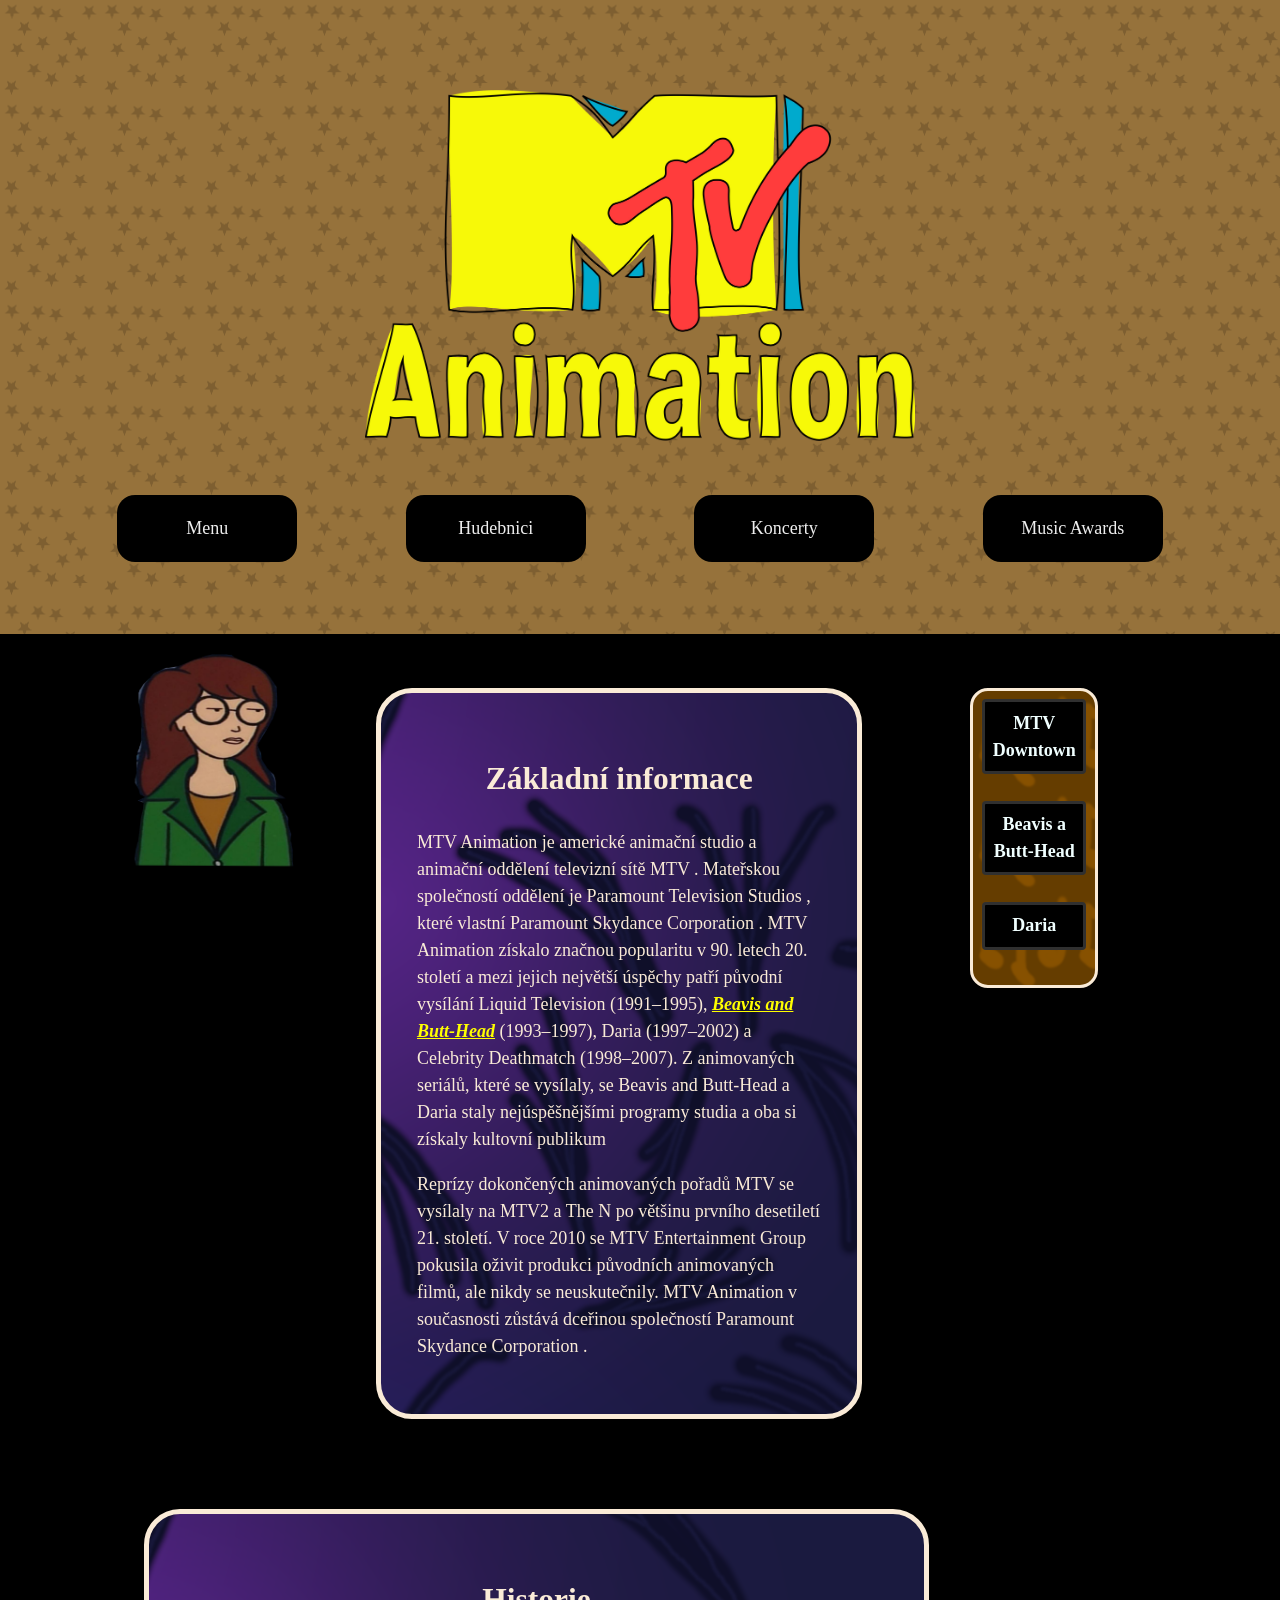
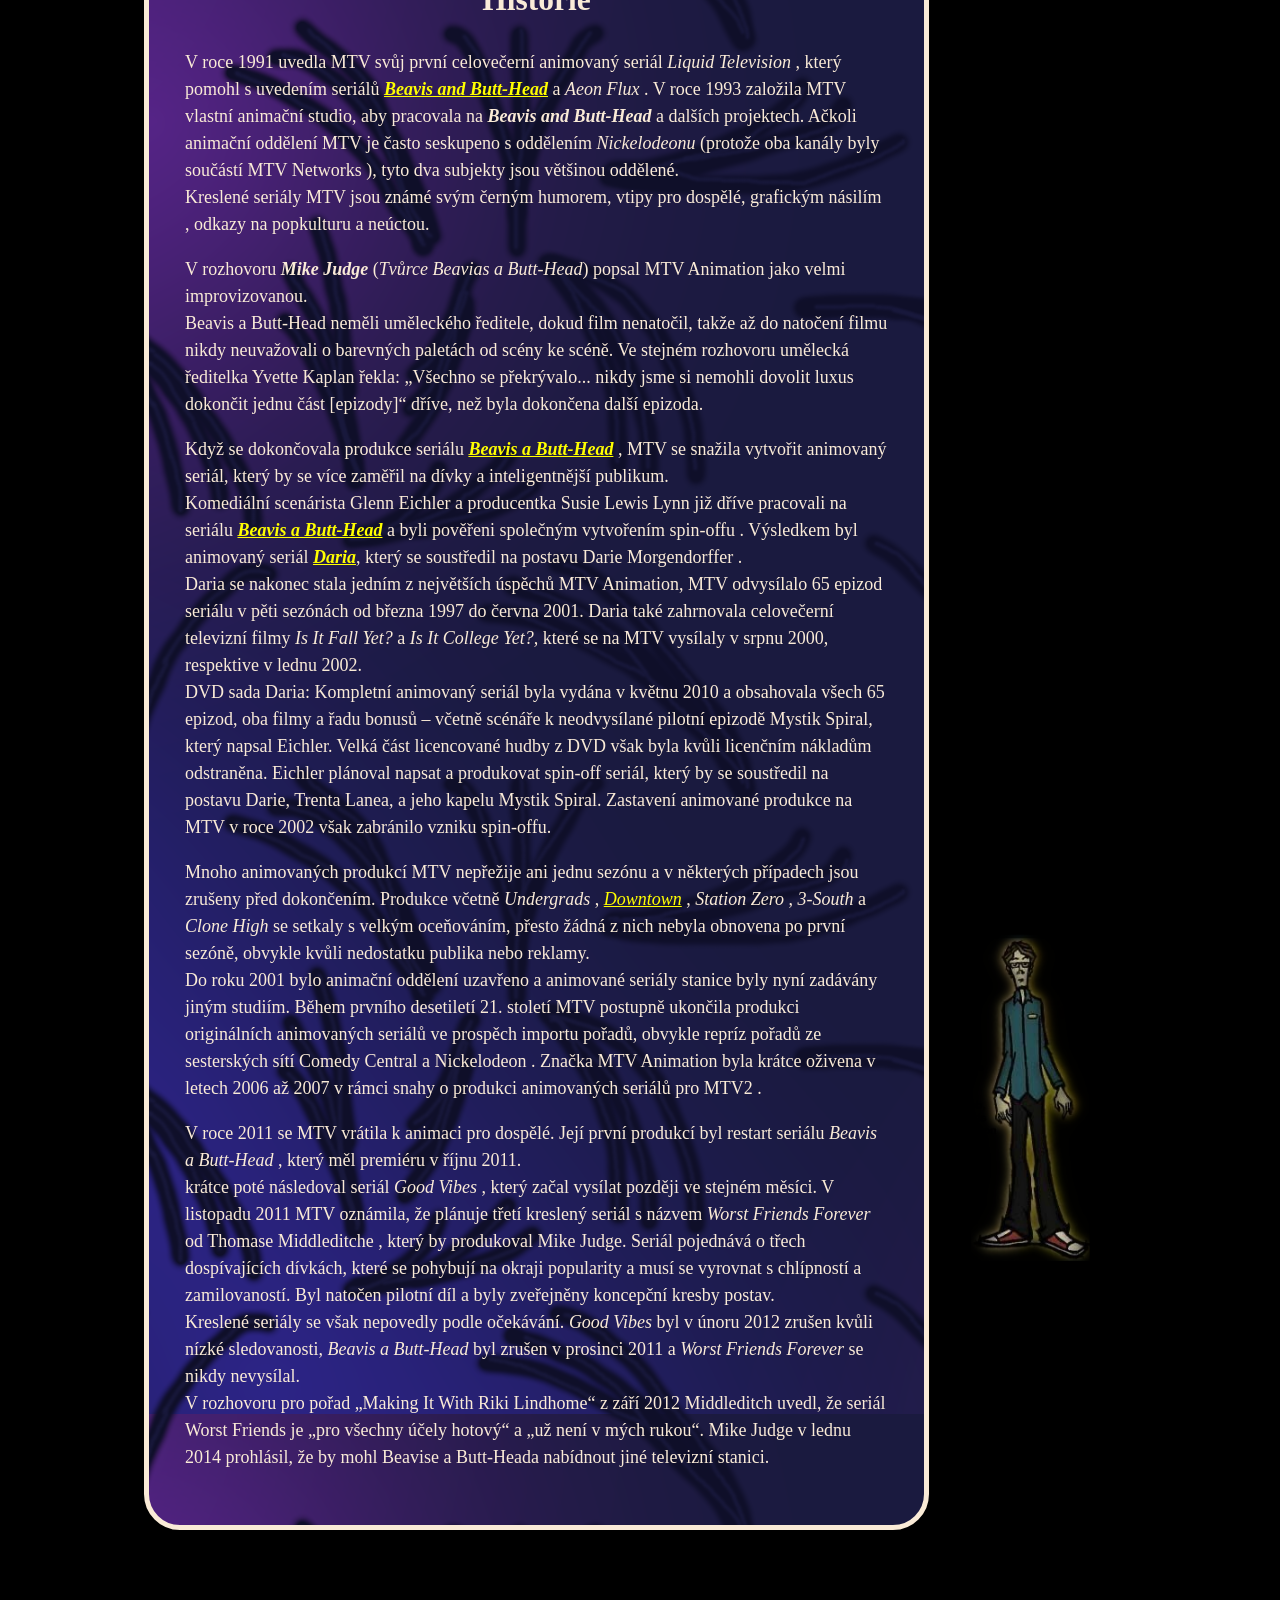
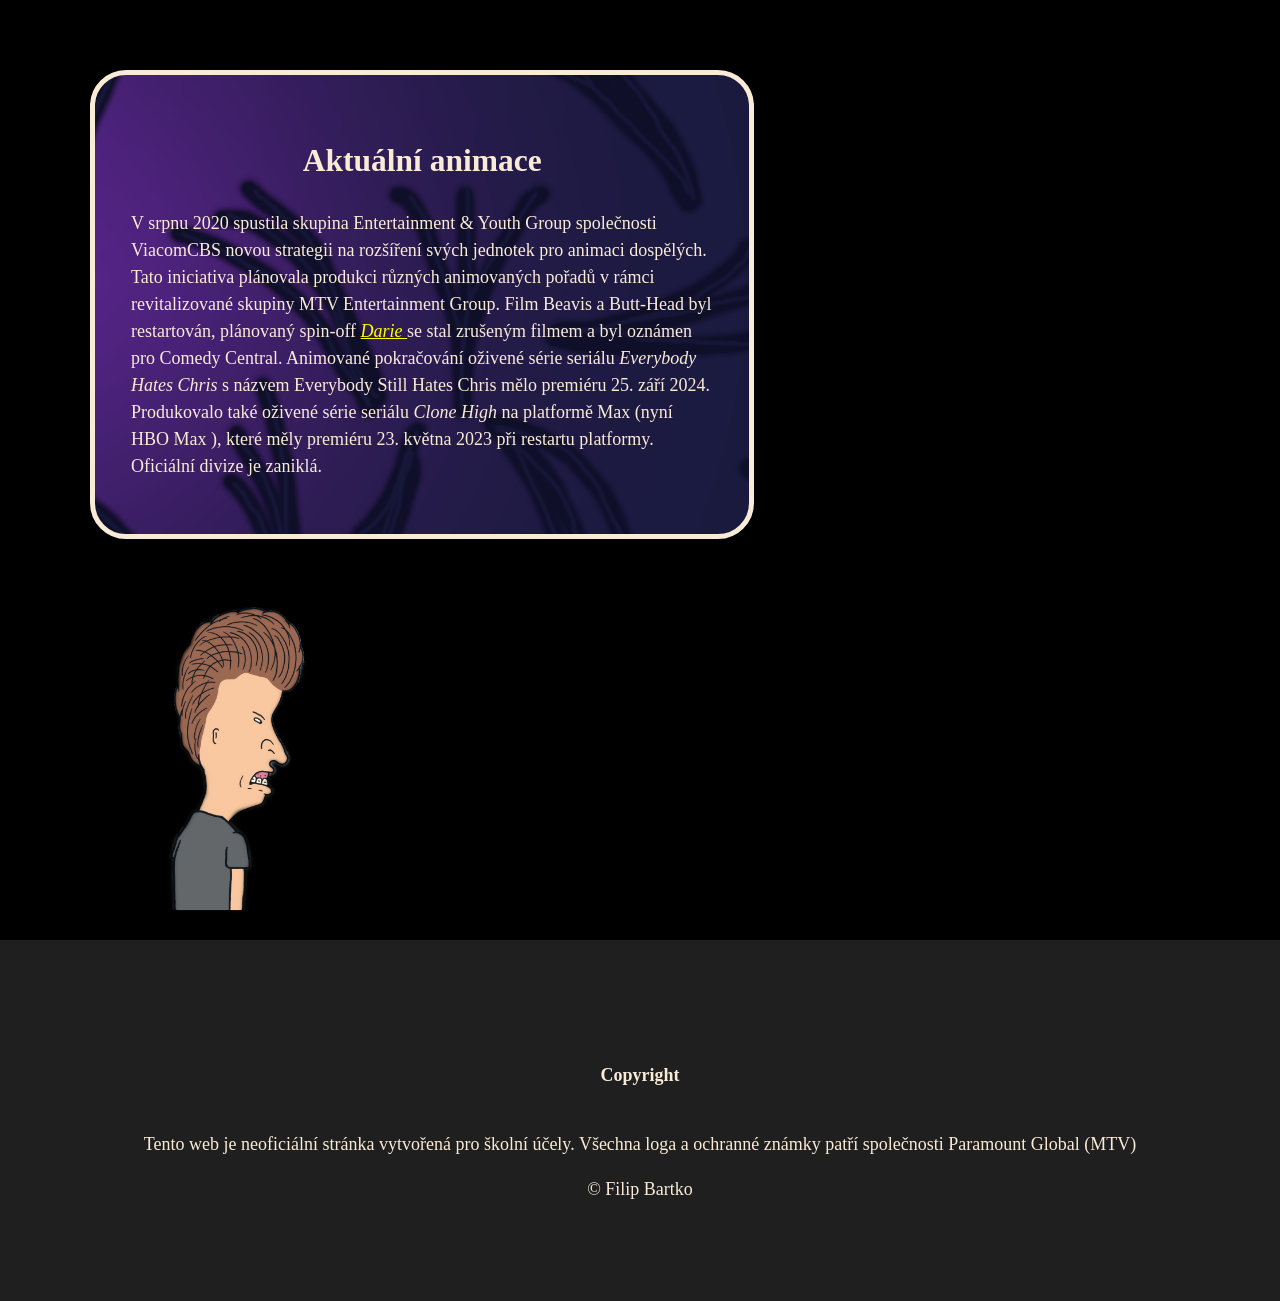
<file: mtvanimation.html>
<!DOCTYPE html>
<html lang="en">

<head>
    <meta charset="UTF-8">
    <meta name="viewport" content="width=device-width, initial-scale=1.0">
    <title>MTV animation</title>
    <link rel="stylesheet" href="css/style_animation.css">
</head>

<body>
    <header>
        <img src="img/mtv_animation_logo.png" alt="MTV logo" class="mtvlogo">
            <div class="menu">
                <a href="index.html">Menu</a>
                <a href="hudebnici.html">Hudebnici</a>
                <a href="koncerty.html">Koncerty</a>
                <a href="musicawards.html">Music Awards</a>
            </div>
    </header>

    

        <div class="obal_a">
            <div class="menu_b">
                    <a href="mtvdowntown.html"><b>MTV Downtown</b></a><br>
                    <a href="beavis.html"><b>Beavis a Butt-Head</b></a><br>
                    <a href="daria.html"><b>Daria</b></a><br>

                </div>
            <div class="a">

                <h2>Základní informace</h2>
                <p>MTV Animation je americké animační studio a animační oddělení televizní sítě MTV . Mateřskou
                    společností
                    oddělení je Paramount Television Studios , které vlastní Paramount Skydance Corporation . MTV
                    Animation
                    získalo značnou popularitu v 90. letech 20. století a mezi jejich největší úspěchy patří původní
                    vysílání Liquid Television (1991–1995), <a href="beavis.html"><b><i>Beavis and Butt-Head</i></b></a>
                    (1993–1997), Daria (1997–2002) a
                    Celebrity
                    Deathmatch (1998–2007). Z animovaných seriálů, které se vysílaly, se Beavis and Butt-Head a Daria
                    staly
                    nejúspěšnějšími programy studia a oba si získaly kultovní publikum </p>
                <p>Reprízy dokončených animovaných pořadů MTV se vysílaly na MTV2 a The N po většinu prvního desetiletí
                    21.
                    století. V roce 2010 se MTV Entertainment Group pokusila oživit produkci původních animovaných
                    filmů,
                    ale nikdy se neuskutečnily. MTV Animation v současnosti zůstává dceřinou společností Paramount
                    Skydance
                    Corporation .</p></div>
                
                 <a href="daria.html"><img src="img/Daria-menu_edited.png" alt="Daria" class="daria_a"> </a>
            </div>




           



   
<div class="container">
            <div class="obal_b">
                <div class="b">
                    <h2>Historie</h2>

                    <p>V roce 1991 uvedla MTV svůj první celovečerní animovaný seriál <i>Liquid Television</i> , který
                        pomohl s
                        uvedením seriálů <a href="beavis.html"><b><i>Beavis and Butt-Head</i></b></a> a <i>Aeon Flux</i>
                        . V roce 1993 založila
                        MTV
                        vlastní animační studio, aby
                        pracovala na <b><i>Beavis and Butt-Head</i></b> a dalších projektech. Ačkoli animační oddělení
                        MTV
                        je
                        často seskupeno
                        s oddělením <i>Nickelodeonu</i> (protože oba kanály byly součástí MTV Networks ), tyto dva
                        subjekty
                        jsou
                        většinou oddělené. <br>
                        Kreslené seriály MTV jsou známé svým černým humorem, vtipy pro dospělé, grafickým
                        násilím , odkazy na popkulturu a neúctou.</p>
                    <p>
                        V rozhovoru <i><b>Mike Judge</b></i> (<i>Tvůrce Beavias a Butt-Head</i>) popsal MTV Animation
                        jako
                        velmi
                        improvizovanou. <br>
                        Beavis a Butt-Head neměli uměleckého ředitele, dokud film nenatočil, takže až do
                        natočení filmu nikdy neuvažovali o barevných paletách od scény ke scéně. Ve stejném rozhovoru
                        umělecká
                        ředitelka Yvette Kaplan řekla: „Všechno se překrývalo... nikdy jsme si nemohli dovolit luxus
                        dokončit
                        jednu část [epizody]“ dříve, než byla dokončena další epizoda.
                    </p>

                    <p>
                        Když se dokončovala produkce seriálu <a href="beavis.html"><b><i>Beavis a Butt-Head</i></b></a>
                        , MTV se
                        snažila vytvořit animovaný
                        seriál,
                        který by se více zaměřil na dívky a inteligentnější publikum. <br> Komediální scenárista Glenn
                        Eichler a
                        producentka Susie Lewis Lynn již dříve pracovali na seriálu <a href="beavis.html"><b><i>Beavis a
                                    Butt-Head</i></b></a> a byli pověřeni
                        společným
                        vytvořením spin-offu . Výsledkem byl animovaný seriál <a
                            href="daria.html"><b><i>Daria</i></b></a>, který se soustředil
                        na
                        postavu
                        Darie Morgendorffer . <br> Daria se nakonec stala jedním z největších úspěchů MTV Animation, MTV
                        odvysílalo
                        65 epizod seriálu v pěti sezónách od března 1997 do června 2001. Daria také zahrnovala
                        celovečerní
                        televizní filmy <i>Is It Fall Yet?</i> a <i>Is It College Yet?,</i> které se na MTV vysílaly v
                        srpnu
                        2000, respektive
                        v lednu 2002. <br> DVD sada Daria: Kompletní animovaný seriál byla vydána v květnu 2010 a
                        obsahovala
                        všech 65
                        epizod, oba filmy a řadu bonusů – včetně scénáře k neodvysílané pilotní epizodě Mystik Spiral,
                        který
                        napsal Eichler. Velká část licencované hudby z DVD však byla kvůli licenčním nákladům
                        odstraněna.
                        Eichler plánoval napsat a produkovat spin-off seriál, který by se soustředil na postavu Darie,
                        Trenta
                        Lanea, a jeho kapelu Mystik Spiral. Zastavení animované produkce na MTV v roce 2002 však
                        zabránilo
                        vzniku spin-offu.
                    </p>

                    <p>
                        Mnoho animovaných produkcí MTV nepřežije ani jednu sezónu a v některých případech jsou zrušeny
                        před
                        dokončením. Produkce včetně <i>Undergrads</i> , <a href="mtvdowntown.html"><i>Downtown</i></a> ,
                        <i>Station
                            Zero</i>
                        ,<i> 3-South</i> a <i>Clone High</i> se setkaly s
                        velkým oceňováním, přesto žádná z nich nebyla obnovena po první sezóně, obvykle kvůli nedostatku
                        publika
                        nebo reklamy. <br> Do roku 2001 bylo animační oddělení uzavřeno a animované seriály stanice byly
                        nyní
                        zadávány jiným studiím. Během prvního desetiletí 21. století MTV postupně ukončila produkci
                        originálních
                        animovaných seriálů ve prospěch importu pořadů, obvykle repríz pořadů ze sesterských sítí Comedy
                        Central
                        a Nickelodeon . Značka MTV Animation byla krátce oživena v letech 2006 až 2007 v rámci snahy o
                        produkci
                        animovaných seriálů pro MTV2 .
                    </p>

                    <p>
                        V roce 2011 se MTV vrátila k animaci pro dospělé. Její první produkcí byl restart seriálu
                        <i>Beavis
                            a
                            Butt-Head</i> , který měl premiéru v říjnu 2011. <br>
                        krátce poté následoval seriál <i>Good Vibes</i> , který začal
                        vysílat později ve stejném měsíci. V listopadu 2011 MTV oznámila, že plánuje třetí kreslený
                        seriál s
                        názvem <i>Worst Friends Forever</i> od Thomase Middleditche , který by produkoval Mike Judge.
                        Seriál
                        pojednává
                        o třech dospívajících dívkách, které se pohybují na okraji popularity a musí se vyrovnat s
                        chlípností a
                        zamilovaností. Byl natočen pilotní díl a byly zveřejněny koncepční kresby postav. <br>
                        Kreslené seriály
                        se však nepovedly podle očekávání. <i>Good Vibes</i> byl v únoru 2012 zrušen kvůli nízké
                        sledovanosti,
                        <i>Beavis a Butt-Head</i> byl zrušen v prosinci 2011 a <i>Worst Friends Forever</i>
                        se nikdy nevysílal. <br>
                        V rozhovoru pro pořad „Making It With Riki Lindhome“ z září 2012 Middleditch uvedl,
                        že seriál Worst Friends je „pro všechny účely hotový“ a „už není v mých rukou“. Mike Judge v
                        lednu
                        2014 prohlásil, že by mohl Beavise a Butt-Heada nabídnout jiné televizní stanici.
                    </p>

                </div>
                <a href="mtvdowntown.html"><img src="img/alex.png" alt="alex" class="alex_a"></a>

            </div>



            <div class="obal_c">
                <div class="c">
                    <h2>Aktuální animace</h2>
                    <p>V srpnu 2020 spustila skupina Entertainment & Youth Group společnosti ViacomCBS novou strategii
                        na
                        rozšíření svých jednotek pro animaci dospělých. Tato iniciativa plánovala produkci různých
                        animovaných pořadů v rámci revitalizované skupiny MTV Entertainment Group. Film Beavis a
                        Butt-Head
                        byl
                        restartován, plánovaný spin-off <a href="daria.html"><i>Darie </i></a>se stal zrušeným filmem a
                        byl
                        oznámen
                        pro
                        Comedy Central. Animované pokračování oživené série seriálu <i>Everybody Hates Chris</i> s
                        názvem
                        Everybody
                        Still
                        Hates Chris mělo premiéru 25. září 2024. Produkovalo také oživené série seriálu <i>Clone
                            High</i> na
                        platformě
                        Max (nyní HBO Max ), které měly premiéru 23. května 2023 při restartu platformy. Oficiální
                        divize
                        je zaniklá.</p>

                </div>
                <a href="#"><img src="img/beavis_a.png" alt="Beavis" class="beavis_a"></a>
            </div>


        </div>


    </div>


    <footer>
        <h6>Copyright</h6>
        <p>Tento web je neoficiální stránka vytvořená pro školní účely. Všechna loga a ochranné známky
            patří společnosti Paramount Global (MTV)</p>

        <p> &copy; Filip Bartko</p>
    </footer>


</body>

</html>
</file>
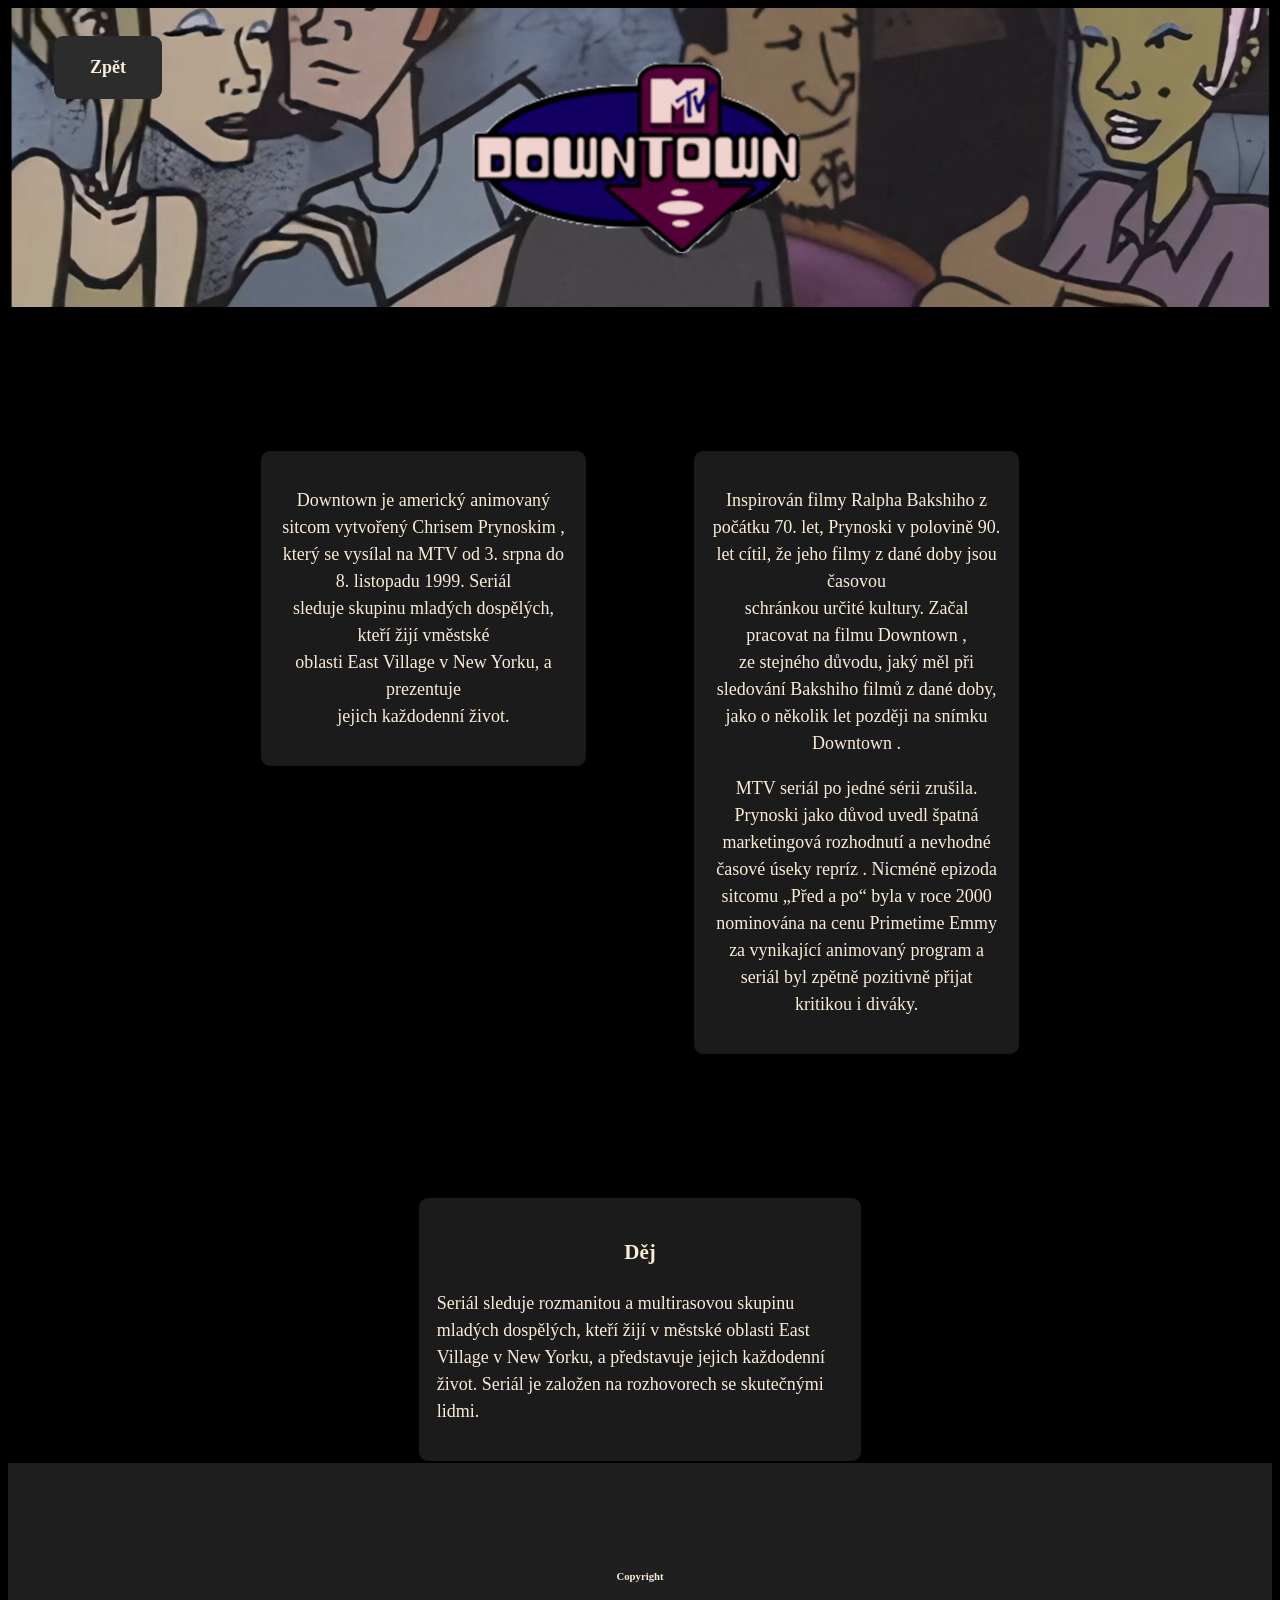
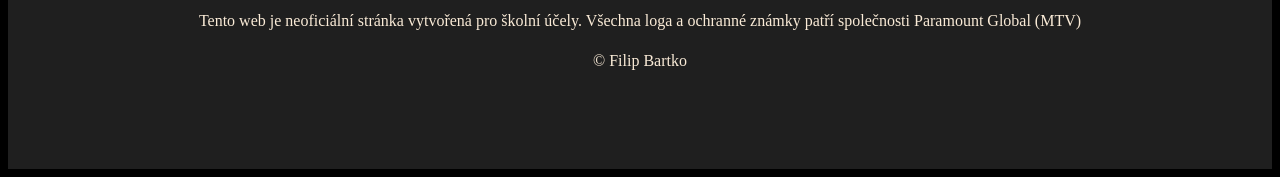
<file: mtvdowntown.html>
<!DOCTYPE html>
<html lang="en">

<head>
    <meta charset="UTF-8">
    <meta name="viewport" content="width=device-width, initial-scale=1.0">
    <title>MTV Downtown</title>
    <link rel="stylesheet" href="css/style_serialy.css">
</head>

<body>
    <header class="hlava_1"><img src="img/mtv_downtown_LOGO.png" alt="img" class="logo">
    <div class="return">
            <a href="mtvanimation.html"><b>Zpět</b></a>
            </div>
        </header>
    <div class="container">
        <div class="a">
            <p>Downtown je americký animovaný sitcom vytvořený Chrisem Prynoskim , <br>
                který se vysílal na MTV od 3. srpna do 8. listopadu 1999. Seriál <br> sleduje skupinu mladých dospělých,
                kteří žijí vměstské <br> oblasti East Village v New Yorku, a prezentuje <br> jejich každodenní život.
            </p>
        </div>
        <div class="b">
            <p>Inspirován filmy Ralpha Bakshiho z počátku 70. let, Prynoski v polovině 90. <br> let cítil, že jeho filmy
                z
                dané doby jsou časovou <br> schránkou určité kultury. Začal pracovat na filmu Downtown , <br> ze
                stejného důvodu,
                jaký měl při sledování Bakshiho filmů z dané doby, <br> jako o několik let později na snímku Downtown .
            </p>
            <p>MTV seriál po jedné sérii zrušila. Prynoski jako důvod uvedl špatná marketingová rozhodnutí a nevhodné
                časové
                úseky repríz . Nicméně epizoda sitcomu „Před a po“ byla v roce 2000 nominována na cenu Primetime Emmy za
                vynikající animovaný program a seriál byl zpětně pozitivně přijat kritikou i diváky.</p>
        </div>

    </div>
    <div class="c">
        <h3>Děj</h3>
        <p>Seriál sleduje rozmanitou a multirasovou skupinu mladých dospělých, kteří žijí v městské oblasti East Village
            v New Yorku, a představuje jejich každodenní život. Seriál je založen na rozhovorech se skutečnými lidmi.
        </p>
    </div>
    <footer>
        <h6>Copyright</h6>
        <p>Tento web je neoficiální stránka vytvořená pro školní účely. Všechna loga a ochranné známky
            patří společnosti Paramount Global (MTV)</p>

        <p> &copy; Filip Bartko</p>
    </footer>
</body>

</html>
</file>
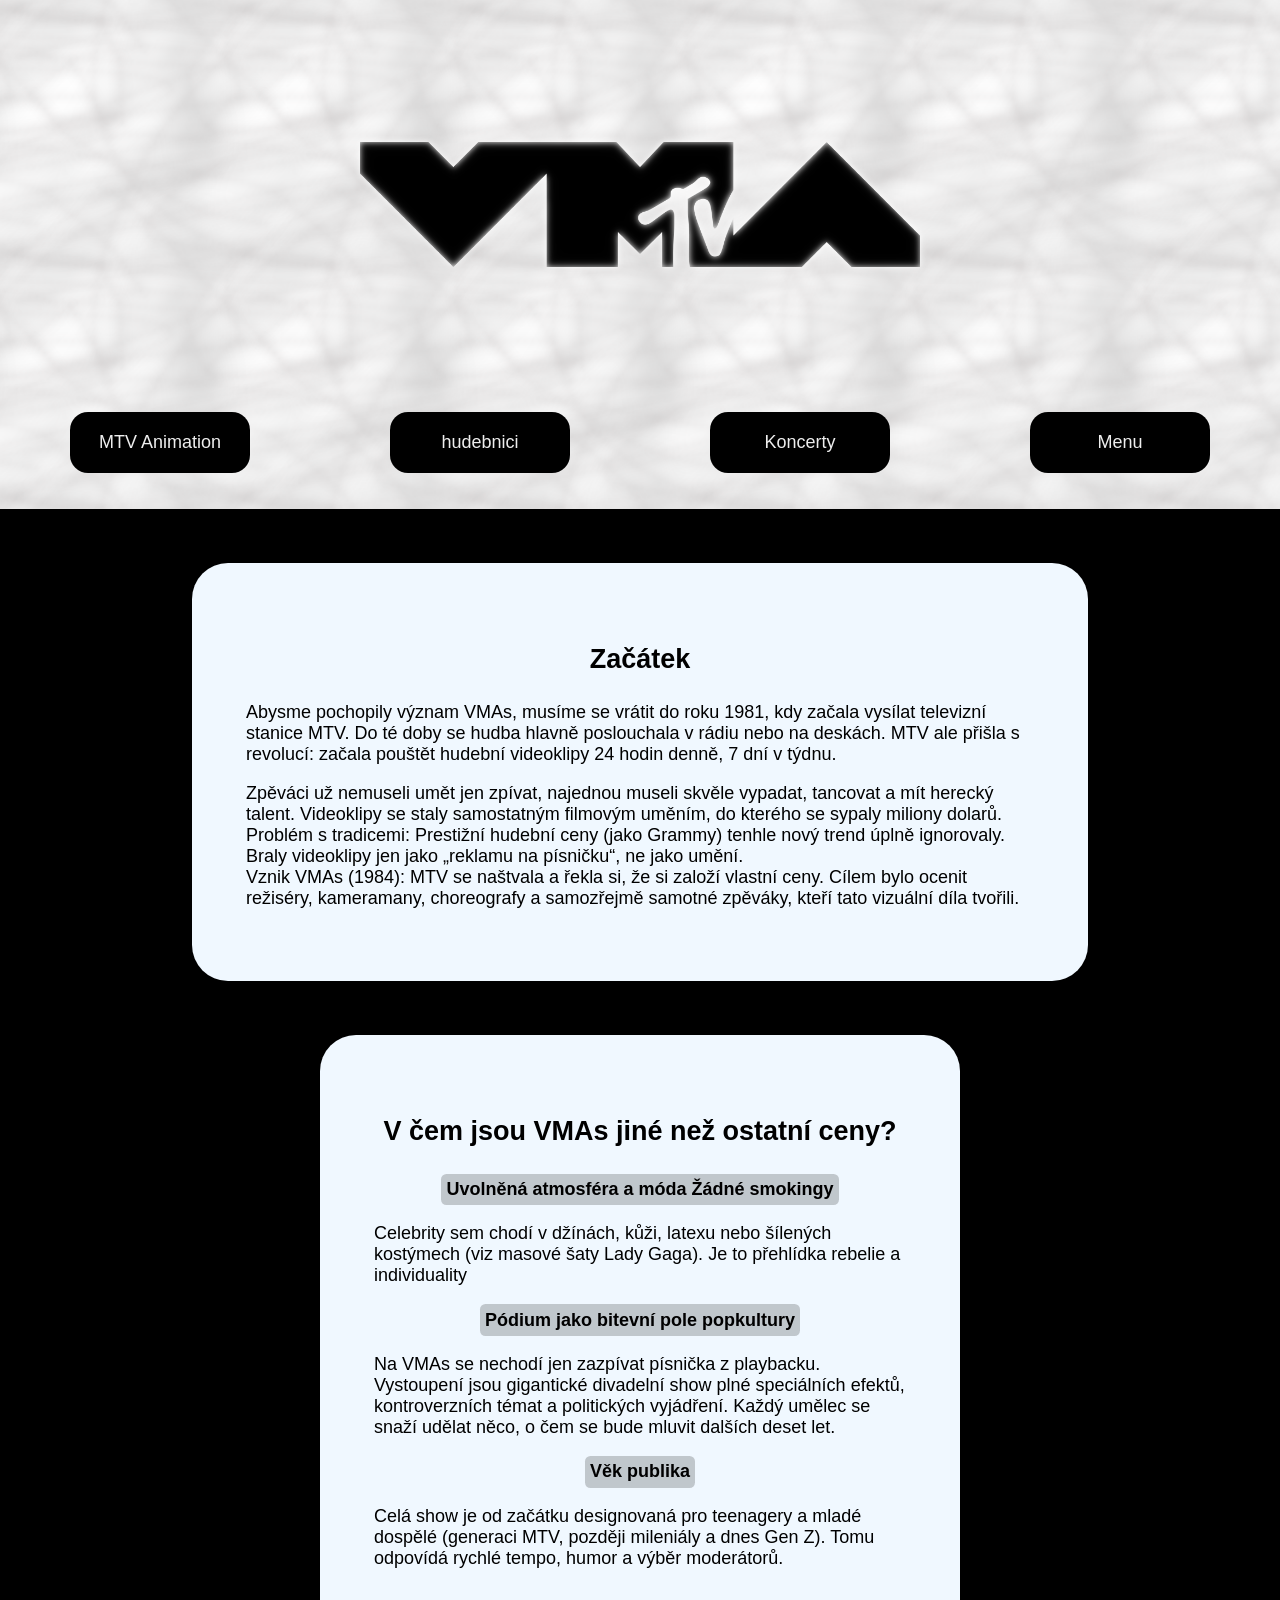
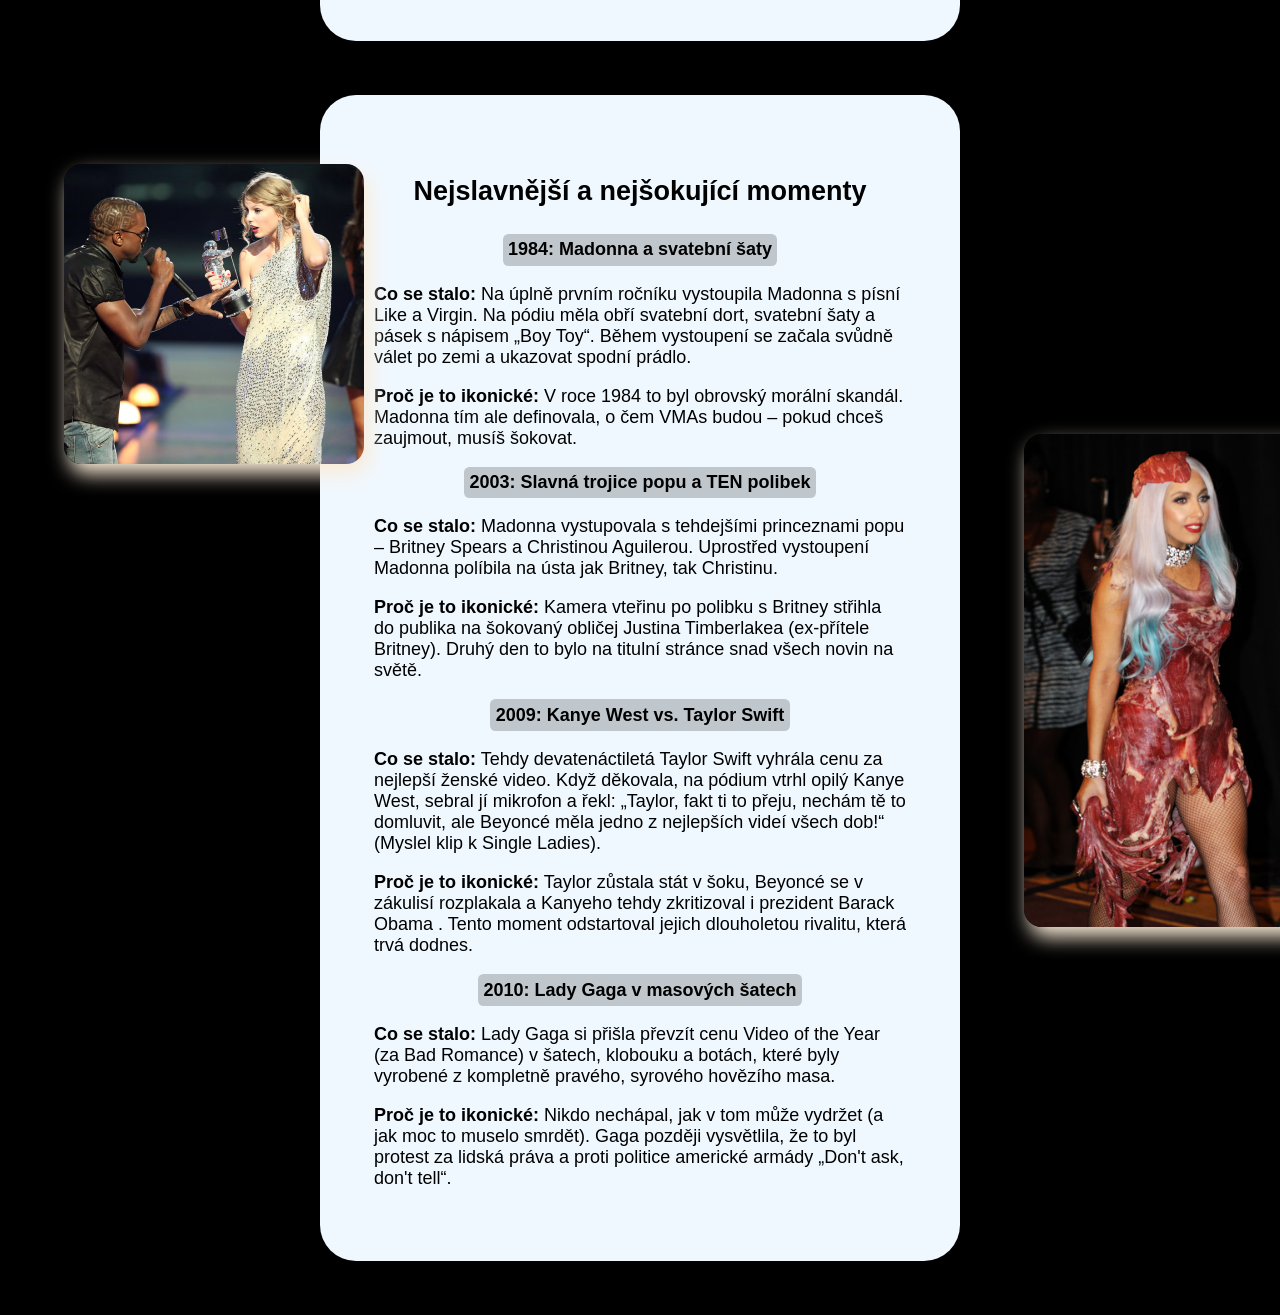
<file: musicawards.html>
<!DOCTYPE html>
<html lang="cs">

<head>
    <meta charset="UTF-8">
    <meta name="viewport" content="width=device-width, initial-scale=1.0">
    <title>Music Awards</title>
    <link rel="stylesheet" href="css/style_music_awards.css">
</head>

<body>
    <header>
        <img src="img/MTV_Video_Music_Awards_logo.png" alt="mtvlogo" class="mtvlogo">
        <div class="menu">
            <a href="mtvanimation.html">MTV Animation</a>
            <a href="hudebnici.html">hudebnici</a>
            <a href="koncerty.html">Koncerty</a>
            <a href="index.html">Menu</a>
        </div>
    </header>


    <div class="info_a">
        <h2><b>Začátek</b></h2>
        <p>Abysme pochopily význam VMAs, musíme se vrátit do roku 1981, kdy začala vysílat televizní stanice
            MTV. Do té doby se hudba hlavně poslouchala v rádiu nebo na deskách. MTV ale přišla s
            revolucí: začala pouštět hudební videoklipy 24 hodin denně, 7 dní v týdnu.</p>

        <p>Zpěváci už nemuseli umět jen zpívat, najednou museli skvěle vypadat, tancovat a mít herecký talent.
            Videoklipy
            se staly samostatným filmovým uměním, do kterého se sypaly miliony dolarů.
            <br>
            Problém s tradicemi: Prestižní hudební ceny (jako Grammy) tenhle nový trend úplně ignorovaly. Braly
            videoklipy
            jen jako „reklamu na písničku“, ne jako umění.
            <br>
            Vznik VMAs (1984): MTV se naštvala a řekla si, že si založí vlastní ceny. Cílem bylo ocenit režiséry,
            kameramany, choreografy a samozřejmě samotné zpěváky, kteří tato vizuální díla tvořili.
        </p>
    </div>

    <div class="info_b">
        <h2><b>V čem jsou VMAs jiné než ostatní ceny?</b></h2>
        <h4>Uvolněná atmosféra a móda Žádné smokingy</h4>
        <p>Celebrity sem chodí v džínách, kůži, latexu nebo šílených
            kostýmech (viz masové šaty Lady Gaga). Je to přehlídka rebelie a individuality</p>

        <h4>Pódium jako bitevní pole popkultury</h4>
        <p> Na VMAs se nechodí jen zazpívat písnička z playbacku. Vystoupení jsou
            gigantické divadelní show plné speciálních efektů, kontroverzních témat a politických vyjádření. Každý
            umělec se
            snaží udělat něco, o čem se bude mluvit dalších deset let.</p>

        <h4>Věk publika</h4>
        <p>Celá show je od začátku designovaná pro teenagery a mladé dospělé (generaci MTV, později mileniály
            a dnes Gen Z). Tomu odpovídá rychlé tempo, humor a výběr moderátorů.
        </p>
    </div>


    <div class="highlights">
        <h2><b>Nejslavnější a nejšokující momenty</b></h2>
        <h4>1984: Madonna a svatební šaty</h4>
        <p><b>Co se stalo:</b> Na úplně prvním ročníku vystoupila Madonna s písní Like a Virgin. Na pódiu měla obří
            svatební dort,
            svatební šaty a pásek s nápisem „Boy Toy“. Během vystoupení se začala svůdně válet po zemi a ukazovat spodní
            prádlo.</p>

        <p><b>Proč je to ikonické:</b> V roce 1984 to byl obrovský morální skandál. Madonna tím ale definovala, o čem
            VMAs budou –
            pokud chceš zaujmout, musíš šokovat.</p>


        <h4>2003: Slavná trojice popu a TEN polibek</h4>
        <p><b>Co se stalo:</b> Madonna vystupovala s tehdejšími princeznami popu – Britney Spears a Christinou
            Aguilerou. Uprostřed vystoupení Madonna políbila na ústa jak Britney, tak Christinu.</p>

        <p><b>Proč je to ikonické:</b> Kamera vteřinu po polibku s Britney střihla do publika na šokovaný obličej
            Justina
            Timberlakea (ex-přítele Britney). Druhý den to bylo na titulní stránce snad všech novin na světě.</p>

            <h4>2009: Kanye West vs. Taylor Swift</h4>
    <p><b>Co se stalo:</b> Tehdy devatenáctiletá Taylor Swift vyhrála cenu za nejlepší ženské video. Když děkovala, na
        pódium
        vtrhl opilý Kanye West, sebral jí mikrofon a řekl: „Taylor, fakt ti to přeju, nechám tě to domluvit, ale Beyoncé
        měla jedno z nejlepších videí všech dob!“ (Myslel klip k Single Ladies).</p>

    <p><b>Proč je to ikonické:</b> Taylor zůstala stát v šoku, Beyoncé se v zákulisí rozplakala a Kanyeho tehdy
        zkritizoval i
        prezident Barack Obama . Tento moment odstartoval jejich dlouholetou rivalitu, která trvá
        dodnes.</p>


   
    <h4>2010: Lady Gaga v masových šatech</h4>
    <p><b>Co se stalo:</b> Lady Gaga si přišla převzít cenu Video of the Year (za Bad Romance) v šatech, klobouku a botách, které
    byly vyrobené z kompletně pravého, syrového hovězího masa.</p>

    <p><b>Proč je to ikonické:</b> Nikdo nechápal, jak v tom může vydržet (a jak moc to muselo smrdět). Gaga později vysvětlila,
    že to byl protest za lidská práva a proti politice americké armády „Don't ask, don't tell“.</p>
    
    </div>
    
<img src="img/gaga_meat.png" alt="gaga maso" class="gaga">
<img src="img/kanye_and_taylor.png" alt="KANYEEEEEEEEEE!!!" class="kanye">

    

</body>

</html>
</file>
<file: css/style_index.css>
*,
*:before,
*:after {
    box-sizing: border-box;
}


footer {
    padding: 5em;
    background-color: rgb(31, 31, 31);
    font-size: medium;
    text-align: center;
    margin-top: 0.1em;
}

* {
    box-sizing: border-box;
    margin: 0;
    padding: 0;
}

.mtvlogo {
    text-align: center;
    margin: auto;


}

.menu a {
    text-decoration: none;
}

body {
    background-color: rgb(0, 0, 0);
    color: white;
    font-family: Verdana, Geneva, Tahoma, sans-serif;
    line-height: 1.5;
}

h3 {
    text-align: center;
}

header {
    background-image: url("../img/mtvbackground.png");

}

.historie {
    background-image: url("../img/mojepozadi.png");
}

a {
    text-decoration: none;
    color: #eee;
}


/*pro mobily*/

@media screen and (max-width: 768px) {
    body {
        font-size: small;

    }

    .mtvlogo {
        width: 100%;
        max-width: 320px;
        height: auto;
        margin-bottom: 1.5em;

    }

    header {
        background-repeat: no-repeat;
        background-size: cover;
        background-position: center;
        padding: 2em 1em;
        display: flex;
        flex-direction: column;
        justify-content: center;
        align-items: center;
        width: 100%;


    }


    .obal_info{
        display: flex;
        flex-direction: column;
    }

    .info {
        background-color: rgb(0, 247, 255);
        padding: 1em;
        border-radius: 2em;
        width: 90%;
        margin: 5% auto;

        border: 5px dashed rgb(0, 171, 250);
        color: rgb(211, 24, 117);
    }

    .rodic {
        display: flex;
        justify-content: center;
        align-items: center;
        margin: 0;
    }

    .mtvlogo2 {
        width: 100%;
        max-width: 200px;
        height: auto;
        justify-content: center;
        margin: auto;
        align-items: center;
    }

    .obal {
        border: 5px pink solid;
        width: 95%;
        padding: 1.5em;
        margin: auto;
        border-radius: 2em;
        background-image: url("../img/pozadi4.png");
        position: relative;
        top: 1em;
    }

    .tvroba {
        background-color: rgb(165, 106, 219);
        padding: 1em;
        border-radius: 2em;
        width: 90%;
        margin: 1% auto;
        border: 5px dashed rgb(128, 76, 176);

    }

    .vliv {
        background-color: rgb(112, 28, 191);
        padding: 1em;
        border-radius: 2em;
        width: 90%;
        margin: 5em auto;
        border: 5px dashed rgb(97, 24, 165);
    }

    .a,
    .b,
    .c {
        background-color: rgb(93, 18, 163);
        padding: 1em;
        margin: 0.5em auto;
        border-radius: 2.25em;
        width: 95%;
        border: 5px dashed antiquewhite;
    }



    .historie {
        width: 94%;
        border-radius: 1em;
        margin: auto;
        padding: 1.5em;
        margin-top: 0.1em;

    }





    .menu {
        display: flex;
        flex-direction: column;
        align-items: center;
        width: 100%;
        gap: 0.8em;
    }

    .menu a {
        border: 2px solid transparent;
        background-color: black;
        color: #eee;
        border-radius: 1em;
        width: 85%;
        max-width: 250px;
        padding: 0.8em;
        text-align: center;
        transition: border-width 0.3s ease;
        margin: auto;


    }



    .menu a:hover {
        transform: scale(1.2);
    }





    .beavisline {
        display: block;
        margin: 1.5em auto;
        margin-top: 1.3em;
        margin-bottom: 0.4em;
        width: 90%;
        max-width: 700px;
    }




}



















/*--------------------------------------------------------------------------------------------------------------*/

















/*pro PC*/
@media screen and (min-width: 768px) {

    body {
        font-size: large;
    }

    .mtvlogo {
        display: block;
        margin: 0 auto;
        width: 100%;
        max-width: 400px;
        height: auto;
    }

    header {
        padding: 7em;

    }

    .obal_info{
        display: 
        flex;
        flex-direction: row;
    }

    .info {
        background-color: rgb(0, 247, 255);
        padding: 1em;
        border-radius: 2em;
        width: 40%;
        margin: 4%;
        position: relative;
        left: 10%;
        border: 5px dashed rgb(0, 171, 250);
        color: rgb(211, 24, 117);
    }

    .mtvlogo2 {
        position: relative;
        top: 10%;
        left: 5%;
        width: 100%;
        max-width: 200px;
        height: auto;  
        margin: auto;
        

    }

    .rodic {
        justify-content: center;
        align-items: flex-start;
    }

    .tvroba {
        background-color: rgb(165, 106, 219);
        padding: 1em;
        border-radius: 2em;
        width: 40%;
        margin: 1%;

        border: 5px dashed rgb(128, 76, 176);
        margin-left: auto;
        margin-right: 25%;
    }

    .vliv {
        background-color: rgb(112, 28, 191);
        padding: 1em;
        border-radius: 2em;
        width: 70%;
        margin: 5em auto;
        border: 5px dashed rgb(97, 24, 165);
        margin-right: auto;
        margin-left: 5%;
    }

    .a {
        background-color: rgb(93, 18, 163);
        padding: 1em;
        margin: 0.5em;
        border-radius: 2.25em;
        width: 50%;
        margin-left: 10%;
        border: 5px dashed antiquewhite;
    }

    .b {
        background-color: rgb(93, 18, 163);
        padding: 1em;
        margin: 0.5em;
        margin-left: 35%;
        width: 50%;
        border-radius: 2.25em;
        border: 5px dashed antiquewhite;
    }

    .c {
        background-color: rgb(93, 18, 163);
        padding: 1em;
        margin: 0.5em;
        border-radius: 2.25em;
        width: 50%;
        margin-left: 10%;
        border: 5px dashed antiquewhite;
    }

    .historie {
        width: 95%;
        border-radius: 1em;
        margin: auto;
        padding: 3em;

    }





    .menu {
        display: flex;
        flex-direction: row;
        width: 100%;
        gap: 2em;

    }

    .menu a {
        border: 2px solid transparent;
        background-color: black;
        color: #eee;
        border-radius: 1em;
        width: 10em;
        padding: 1em;
        text-align: center;
        position: relative;
        top: 5em;
        transition: border-width 0.3s ease;
        margin: auto;


    }



    .menu a:hover {
        transform: scale(1.2);
    }



    .obal {
        border: 5px pink solid;
        width: 95%;
        padding: 2em;
        margin-top: 1em;
        margin: auto;
        border-radius: 2em;
        background-image: url("../img/pozadi4.png");
        position: relative;
        top: 5em;
    }

    .beavisline {
        display: block;
        margin: 3.5em auto;
        margin-top: 3.5em;
        margin-bottom: -1.3em;
        width: 95%;
        max-width: 1920px;

    }




}
</file>
<file: css/style_serialy.css>
*, *::before, *::after {
    box-sizing: border-box;
}

body {
    background-color: black;
    color: antiquewhite;
    font-family: Cambria, Cochin, Georgia, Times, 'Times New Roman', serif;
    line-height: 1.5;
    overflow-x: hidden;
    font-size: medium;
    
}

footer{
    padding: 5em;
    background-color: rgb(31, 31, 31);
    font-size: medium;
    text-align: center;
    margin-top: 0.1em;
}


.menu a{text-decoration: none;}

 header{background-repeat: no-repeat;
        background-size: cover;

        padding: 5em;
        text-align: center;}



.hlava_1, .hlava_2, .hlava_3 {
    background-repeat: no-repeat;
    background-size: cover;
    background-position: center;
    padding: 3em 1em; /* Menší padding zajistí, že se pozadí přizpůsobí mobilu */
    position: relative; /* DŮLEŽITÉ: základna pro fixní/absolutní pozici tlačítka */
    min-height: 150px; /* Aby měla hlavička u Darie pěknou výšku, i když v ní není logo */
}



        .hlava_1 {
         background-image: url("../img/mtvdowntown_background.png");
        
        
    }

    .hlava_2{
        background-image: url("../img/daria_background.jpg");
        }
        

     .hlava_3{
        background-image: url("../img/beavis_background.png");
        
    }




.logo, .logo_3 {
    display: block;
    width: 100%;
    max-width: 340px;
    min-width: 180px;
    height: auto;
    margin: 0 auto 1em auto; /* Vycentruje a udělá místo pod logem */
}

.return a {
    background-color: rgb(31, 31, 31);
    padding: 0.6em 1.2em;
    border-radius: 0.5em;
    display: inline-block;
    font-size: medium;
    text-decoration: none;
    color: antiquewhite;
    margin-bottom: 3em;
    margin-right: 35em;
}
   


 

    .container {
        
        margin: auto;
        display: flex;
        flex-direction: column;
        padding: 1em;
        text-align: center;
        justify-content: center;
        align-items: center;
    }

    .a,
    .b {
        font-size: medium;
        background-color: rgb(27, 27, 27);
        padding: 1em;
        border-radius: 0.5em;
        margin: 0.5em 0;
        max-width: 95%;
        width: 100%;

    }

    .c {
        font-size: medium;
        background-color: rgb(27, 27, 27);
        padding: 1em;
        border-radius: 0.5em;
        margin: 0.5em auto;
        width: 93%;
    }

    h3{
        text-align: center;
    }

    

   


















/* pro počítače*/


@media screen and (min-width: 768px) {
    body{
        font-size: large;
    }

      header{background-repeat: no-repeat;
        background-size: cover;

        padding: 5em;
        text-align: center;}

    .hlava_1 {
        background-image: url("../img/mtvdowntown_background.png");
        
    }

    .hlava_2{
        background-image: url("../img/daria_background.jpg");
        background-position: center;
        padding: 20em;
        background-size: cover;
    }

     .hlava_3{
        background-image: url("../img/beavis_background.png");
        background-position: center;
        padding: 12em;
    }


    .logo {
        text-align: center;
        width: 1000px;
        margin: auto;

    }

    .logo_2 {
        text-align: center;
        width: 300px;
        margin: auto;
        margin-left: 62em;

    }

    .logo_3{
        text-align: center;
        width: 400px;
        margin: auto;
    }

    .container {
        display: flex;
        flex-direction: row;
        margin: auto;
        justify-content: center;
        align-items: baseline;
        padding: 5em;
        text-align: center;
    }

    .a,
    .b {
        font-size: large;
        background-color: rgb(27, 27, 27);
        padding: 1em;
        border-radius: 0.5em;
        margin: 3em;
        width: 30%;

    }

    .c {
        font-size: large;
        background-color: rgb(27, 27, 27);
        padding: 1em;
        border-radius: 0.5em;
        margin: 3em;
        width: 35%;
        margin: auto;
    }

    h3{
        text-align: center;
    }

    .return a{
         background-color: rgb(44, 44, 44);
        padding: 1em;
        border-radius: 0.5em;
        width: 6em;
        position: fixed;
        top: 2em;
        left: 3em;
        font-size: large;
        text-decoration: none;
        color: antiquewhite;
    }
}
</file>
<file: css/style_hudebnici.css>
body {
    background-color: black;
    color: antiquewhite;
    font-family: Cambria, Cochin, Georgia, Times, 'Times New Roman', serif;
    overflow-x: hidden;
    box-sizing: border-box;
    margin: 0;
}

/* Tímto zajistíme, že padding a border nebudou nafukovat šířku boxů */
* {
    box-sizing: border-box;
    line-height: 1.5em;
    font-size: small;
}

footer {
    padding: 5em;
    background-color: rgb(31, 31, 31);
    font-size: medium;
    text-align: center;
    margin-top: 0.1em;
}

h2 {
    text-align: center;
    font-size: 1.75em;
}

h4,
h6 {
    text-align: center;
}

a {
    color: yellow;
}

header {
    background-image: url("../img/michael_jackson_background.png");
    padding: 5em;
    text-align: center;
    background-position: center;
    background-repeat: no-repeat;
    background-size: cover;
}

.mtvlogo {
    width: 110%;
    max-width: 400px;
    height: auto;
    margin-bottom: 1em;
}


.menu {
    display: flex;
    flex-direction: column;
    align-items: center;
    width: 100%;
    gap: 0.8em;
}

.menu a {
    text-decoration: none;
    border: 2px solid transparent;
    background-color: black;
    color: #eee;
    border-radius: 1em;
    width: 85%;
    max-width: 250px;
    padding: 0.8em;
    text-align: center;
    transition: transform 0.3s ease;
    margin: auto;
    font-size: smaller;
}

.menu a:hover {
    transform: scale(1.2);
}

/* Mobilní kontejnery pro sekce (přes celou šířku) */
.a_m,
.b_m,
.c_m,
.d_m {
    border: 5px solid transparent;
    background-color: black;
    padding: 1em;
    border-radius: 1em;
    margin: auto;
    width: 100%;
}

.a_m {
    background-image: url("../img/pozadi9.png");
    background-size: 100px;
}

.b_m {
    background-image: url("../img/pozadi95.png");
    background-size: cover;
    background-position: center;
    
}

.c_m {
    background-image: url("../img/grunge.png");
    background-size: 1420px 1500px;
    background-position: center;
}

.d_m {
    background-image: url("../img/pozadi96.png");
}


.a,
.b,
.c,
.d {
    display: block;
    width: 95%;
    margin: 1em auto;
    border: 3px solid antiquewhite;
    padding: 1.5em;
    border-radius: 2em;
}

.a {
    background-image: url("../img/pozadi_t_2.png");
    background-size: 100%;
    background-size: cover;
}

.b {
    background-image: url("../img/pozadi95.png");
    background-color: rgb(26, 2, 26);
    background-size: 100%;
    background-size: cover;

}

.c {
    background-image: url("../img/pozadi98.png");
    background-position: center;
    background-size: cover;
    border-width: 5px;
}

.d {
    background-image: url("../img/pozadi99.png");
    border-width: 5px;
    background-size: cover;
}




/*Vlká Obrazovka*/


@media screen and (min-width: 768px) {

    * {
        font-size: large;
    }

    .mtvlogo {
        width: 100%;
        max-width: 350px;
        margin: auto;
    }

    .menu {
        flex-direction: row;
        justify-content: center;
        gap: 2em;
    }

    .menu a {
         border: 2px solid transparent;
        background-color: black;
        color: #eee;
        border-radius: 1em;
        width: 10em;
        padding: 1em;
        text-align: center;
        position: relative;
        top: 5em;
        transition: border-width 0.3s ease;
        margin: auto;
    }

   
    .a_m,
    .b_m,
    .c_m,
    .d_m {
        border: 5px solid antiquewhite;
        margin: 5em auto;
        width: 60%;
        
    }

    .b_m{
        background-position: left;
    }

    
    .a {
        width: 75%;
        margin: 3em auto;
        border-width: 5px;
        background-size: cover;
        
    }

    .b {
        width: 75%;
        margin: 3em auto;
        background-size: cover;
    }

    .c {
        width: 75%;
        margin: 3em auto;
        background-size: cover;
    }

    .d {
        width: 75%;
        margin: 3em auto;
        background-size: cover;
    }
}
</file>
<file: css/style_koncerty.css>
body {
    background-color: black;
    color: antiquewhite;
    font-family: Cambria, Cochin, Georgia, Times, 'Times New Roman', serif;
}

footer {
    padding: 5em;
    background-color: rgb(31, 31, 31);
    font-size: medium;
    text-align: center;
    margin-top: 0.1em;
}

h2 {
    text-align: center;
}

a {
    color: yellow;
}

h4 {
    text-align: center;
}

h6 {
    text-align: center;
}

.menu a {
    text-decoration: none;
}


    * {
        font-size: large;
    }

    .hlava {
        background-image: url("../img/mtv_unplugged_background.png");
        background-size: cover;
        background-repeat: no-repeat;
        background-position: center;
        padding: 60px 0;
        text-align: center;
        min-height: 300px;
    }

    .menu {
        display: flex;
        flex-direction: column;
        width: 100%;
        gap: 2em;

        position: relative;
        top: -2.5em;
    }

    .menu a {
        border: 2px solid transparent;
        background-color: black;
        color: #eee;
        border-radius: 1em;
        width: 10em;
        padding: 1.2em;
        text-align: center;
        position: relative;
        top: 5em;
        transition: border-width 0.3s ease;
        margin: auto;


    }



    .menu a:hover {
        transform: scale(1.2);
    }



    .mtvlogo {
        width: 300px;
        height: auto;
        margin: auto;
        text-align: center;
    }

    .a,
    .b,
    .c,
    .d,
    .e,
    .f {
        width: 80%;
        padding: 2em;
        margin: auto;
        display: block;
        border-radius: 1.5em;
        background-position: center;
        background-size: cover;
        background-repeat: no-repeat;
    }

    .a1,
    .b1,
    .c1,
    .d1,
    .e1,
    .f1 {
        background-color: rgb(0, 12, 12, 0.7);

        width: 90%;
        margin: auto;
        padding: 1em;
        border-radius: 1em;
    }

    .a {
        background-image: url("../img/aic.jpg");

        margin-top: 5em;
    }

    .b {
        background-image: url("../img/vh1.jpg");
        margin-top: 5em;
    }

    .c {
        background-image: url("../img/metallica.jpg");
        margin-top: 5em;
    }

    .d {
        background-image: url("../img/linkinpark.jpg");
        margin-top: 5em;
    }

    .e {
        background-image: url("../img/spring.jpg");
        margin-top: 5em;
    }

    .f {
        background-image: url("../img/foofighters.jpg");
        margin-top: 5em;
    }












/*------------------------------------------------------------------------------------------*/











/*pro PC*/


@media screen and (min-width: 768px) {

    * {
        font-size: large;
    }

    .hlava {
        background-image: url("../img/mtv_unplugged_background.png");
        background-size: cover;
        background-repeat: no-repeat;
        padding: 60px 0;
        text-align: center;
        min-height: 300px;
    }

    .menu {
        display: flex;
        flex-direction: row;
        width: 100%;
        gap: 2em;

        position: relative;
        top: -2.5em;
    }

    .menu a {
        border: 2px solid transparent;
        background-color: black;
        color: #eee;
        border-radius: 1em;
        width: 10em;
        padding: 1.2em;
        text-align: center;
        position: relative;
        top: 5em;
        transition: border-width 0.3s ease;
        margin: auto;


    }



    .menu a:hover {
        transform: scale(1.2);
    }



    .mtvlogo {
        width: 350px;
        height: auto;
        margin: auto;
        text-align: center;







    }

    .a,
    .b,
    .c,
    .d,
    .e,
    .f {
        width: 50%;
        padding: 5em;
        margin: 5em;
        border-radius: 1.5em;
        background-position: center;
        background-size: cover;
        background-repeat: no-repeat;
    }

    .a1,
    .b1,
    .c1,
    .d1,
    .e1,
    .f1 {
        background-color: rgb(0, 12, 12, 0.7);

        width: 50%;
        margin: auto;
        padding: 1em;
        border-radius: 1em;
    }

    .a {
        background-image: url("../img/aic.jpg");
        position: relative;
        left: 2%;

    }

    .b {
        background-image: url("../img/vh1.jpg");
        position: relative;
        left: 30%;
    }

    .c {
        background-image: url("../img/metallica.jpg");
        position: relative;
        left: 2%;
    }

    .d {
        background-image: url("../img/linkinpark.jpg");
        position: relative;
        left: 30%;
    }

    .e {
        background-image: url("../img/spring.jpg");
        position: relative;
        left: 2%;
    }

    .f {
        background-image: url("../img/foofighters.jpg");
        margin: auto;
    }






}
</file>
<file: css/style_animation.css>
body {
    background-color: black;
    color: antiquewhite;
    font-family: Cambria, Cochin, Georgia, Times, 'Times New Roman', serif;
    overflow-x: hidden;
    margin: 0;
}


*, *:before, *:after {
    box-sizing: border-box;
}

footer {
    padding: 5em;
    background-color: rgb(31, 31, 31);
    font-size: medium;
    text-align: center;
    margin-top: 0.1em;
}

h2 {
    text-align: center;
}

a {
    color: yellow;
}

.menu a {
    text-decoration: none;
}

header {
    background-image: url("../img/pozadi3.png");
}


@media screen and (max-width: 767px) {
    header {
        background-position: center;
        padding: 2em 1em;
        display: flex;
        flex-direction: column;
        justify-content: center;
        align-items: center;
        width: 100%;
    }

    .mtvlogo {
        width: 100%;
        max-width: 360px;
        height: auto;
        margin: auto;
        text-align: center;
    }

   
    .a, .b, .c {
        background-image: url("../img/pozadi_t_2.png");
        width: 90%;
        max-width: 500px;
        margin: 1.5em auto;
        border: 5px solid antiquewhite;
        padding: 2em;
        border-radius: 2em;
    }

    .obal_a {
        display: flex;
        flex-direction: column;
    }

    .obal_b, .obal_c {
        margin-top: 0 !important;
    }

    * {
        line-height: 1.5em;
        font-size: small;
    }

    h2 {
        font-size: 1.75em;
    }

    .container {
        display: flex;
        flex-direction: column;
        width: 100%;
        padding: 1em;
    }

    .menu {
        display: flex;
        flex-direction: column;
        align-items: center;
        width: 100%;
        gap: 0.8em;
    }

    .menu a {
        border: 2px solid transparent;
        background-color: black;
        color: #eee;
        border-radius: 1em;
        width: 85%;
        max-width: 250px;
        padding: 0.8em;
        text-align: center;
        transition: border-width 0.3s ease;
        margin: auto;
    }

    .menu a:hover {
        transform: scale(1.2);
    }

    .menu_b {
        border: 3px solid antiquewhite;
        padding: 0.5em;
        border-radius: 1em;
        background-image: url(../img/pozadi2.png);
        margin: 1.5em auto;
        width: 90%;
        max-width: 400px;
        display: flex;
        flex-direction: row;
        gap: 0.5em;
        text-align: center;
        justify-content: center;
        align-items: center;
    }

    .menu_b a {
        color: azure;
        font-size: medium;
        border: 3px solid rgb(48, 48, 48);
        border-radius: 0.25em;
        background-color: rgb(0, 0, 0);
        padding: 0.25em;
        width: 100%;
        height: 4em;
        margin: 0 auto;
        text-decoration: none;
        text-align: center;
        transition: transform 0.5s ease-in-out;
        display: flex;
        justify-content: center;
        align-items: center;
        
    }

    .menu_b a:hover {
        transform: scale(1.1);
    }

    
    .daria_a, .alex_a, .beavis_a {
        width: 100%;
        max-width: 300px;
        height: auto;
        border-radius: 5px;
        margin: 1em auto;
        display: block;
        position: static; 
        transform: none;
    }

    .daria_a { transform: scaleX(-1); }
    .daria_a:hover { transform: scaleX(-1) scale(1.1); }
    .alex_a:hover, .beavis_a:hover { transform: scale(1.1); }
}





































/* pro PC */
@media screen and (min-width: 768px) {
    header {
        background-image: url("../img/pozadi3.png");
        padding: 5em;
        text-align: center;
        margin: auto;
        display: flex;
        flex-direction: column;
        align-items: center;
        justify-content: center;
    }

    .mtvlogo {
        width: 100%;
        max-width: 550px;
        height: auto;
        margin: auto;
        text-align: center;
    }
  .menu_b {
        border: 3px solid antiquewhite;
        padding: 0.5em;
        border-radius: 1em;
        background-image: url(../img/pozadi2.png);
        margin: 3em;
        width: 100%;
        max-width: 12em;
        max-height: 300px;
        display: flex;
        flex-direction: column;
        position: relative;
        right: 10%;
        top: 50%;
        text-align: center;
        justify-content: center;
        align-items: center;
    }

    .menu_b a {
        color: azure;
        font-size: medium;
        border: 3px solid rgb(48, 48, 48);
        border-radius: 0.25em;
        background-color: rgb(0, 0, 0);
        padding: 0.45em;
        width: 100%;
        max-width: 12em;
        max-height: 6em;
        text-decoration: none;
        text-align: center;
        transition: transform 0.5s ease-in-out;
        margin: auto;
    }

    .obal_a {
        
        display: flex;
        flex-direction: row-reverse;
        margin-bottom: 15em;
    }
.daria_a {
        width: 450px;
        height: auto;
        position: relative;
        left: 13em;
        top: 6em;
        border-radius: 5px;
        transform: translate(-50%, -50%) scaleX(-1);
        transition: transform 0.5s ease-in-out;
        
    }
    
    .obal_b {
        margin-top: -21em;
    }

    .obal_c {
        margin-top: -20em;
    }

    .a {
        background-image: url("../img/pozadi_t_2.png");
        position: relative;
        right: 10%;
        max-width: 55%;
        min-width: 38%;
        margin: 3em;
        border: 5px solid antiquewhite;
        padding: 2em;
        border-radius: 2em;
    }

    .b {
        background-image: url("../img/pozadi_t_2.png");
        width: 65%;
        margin: 6em;
        border: 5px solid antiquewhite;
        padding: 2em;
        border-radius: 2em;
    }

    .c {
        background-image: url("../img/pozadi_t_2.png");
        width: 55%;
        margin: 3em;
        border: 5px solid antiquewhite;
        padding: 2em;
        border-radius: 2em;
    }

    * {
        line-height: 1.5em;
        font-size: large;
    }

    h2 {
        font-size: 1.75em;
    }


    .menu_b a:hover {
        transform: scale(1.2);
    }
    .container {
        justify-content: center;
        display: flex;
        flex-direction: column;
        width: 100%;
        max-width: 1400px;
        margin: 0 auto;
        padding: 2em;
    }

    .menu {
        display: flex;
        flex-direction: row;
        width: 100%;
        gap: 3em;
        margin: auto;
        justify-content: center;
        align-items: center;
        margin-bottom: 2em;
    }

    .menu a {
        border: 2px solid transparent;
        background-color: black;
        color: #eee;
        border-radius: 1em;
        width: 10em;
        padding: 1em;
        text-align: center;
        position: relative;
        top: 3em;
        transition: border-width 0.3s ease;
        margin: auto;
        
    }

    .menu a:hover {
        transform: scale(1.2);
    }

  

    

    .daria_a:hover {
        transform: translate(-50%, -50%) scaleX(-1) scaleY(1.2);
    }

    .alex_a {
        width: 450px;
        height: auto;
        position: relative;
        left: 81%;
        top: -30em;
        border-radius: 5px;
        transform: translate(-50%, -50%);
        transition: transform 0.5s ease-in-out;
        display: block;
    }

    .alex_a:hover {
        transform: translate(-50%, -50%) scale(1.2);
    }

    .beavis_a {
        width: 100%;
        max-width: 550px;
        height: auto;
        position: relative;
        left: 23%;
        top: 9em;
        border-radius: 5px;
        transform: translate(-50%, -50%);
        transition: transform 0.5s ease-in-out;
        display: block;
    }

    .beavis_a:hover {
        transform: translate(-50%, -50%) scaleX(1.5);
    }
}
</file>
<file: css/style_music_awards.css>
*,
*:before,
*:after {
    box-sizing: border-box;
}

.menu .menu_button a{
    background-color: red;
}
 .mtvlogo {
        display: block;
        margin: auto;
        width: 100%;
        max-width: 500px;
        height: auto;
    }
body {
    background-color: black;
    margin: 0;
    overflow-x: hidden;
    color: antiquewhite;
    font-family: Verdana, Geneva, Tahoma, sans-serif;
    font-size: medium;
}

h2 {
    margin: 1em auto;
    text-align: center;
}

h4 {
    background-color: rgb(0, 0, 0, 0.2);
    border-radius: 0.3em;
    width: fit-content;
    padding: 0.3em;
    text-align: center;
    margin: auto;
}

header {
    background-image: url("../img/pozadi_awards.png");
    background-repeat: no-repeat;
    background-size: cover;
    background-position: center;
    padding: 2em 1em;
    display: flex;
    flex-direction: column;
    justify-content: center;
    align-items: center;
    width: 100%;
}

a {
    text-decoration: none;
}

.menu {
        display: flex;
        flex-direction: column;
        align-items: center;
        width: 100%;
        gap: 0.8em;
    }

    .menu a {
        border: 2px solid transparent;
        background-color: black;
        color: #eee;
        border-radius: 1em;
        width: 85%;
        max-width: 250px;
        padding: 0.8em;
        text-align: center;
        transition: border-width 0.3s ease;
        margin: auto;


    }



    .menu a:hover {
        transform: scale(1.2);
    }


     .info_a {
        padding: 1em;
        margin: 3em auto;
        background-color: aliceblue;
        color: black;
        width: 95%;
        border-radius: 2em;
    }

    .info_b {
        width: 95%;
        padding: 1em;
        margin: 3em auto;
        background-color: aliceblue;
        color: black;
        border-radius: 2em;
    }

    .highlights {
        width: 95%;
        padding: 1em;
        margin: 3em auto;
        background-color: aliceblue;
        color: black;
        border-radius: 2em;
    }
    .gaga {
        margin: 3em auto;
        width: 200px;
        box-shadow: 5px 10px 20px;
        border-radius: 1em;
        display: block;
    }
    .kanye{
        margin: 3em auto;
        width: 200px;
        box-shadow: 5px 10px 20px;
        border-radius: 1em;
        display: block;
    }
















/*pro PC*/

@media screen and (min-width:768px) {
    header {
        background-image: url("../img/pozadi_awards.png");
        background-repeat: no-repeat;
        background-size: cover;
        background-position: center;
        padding: 4em 1em;
        display: flex;
        flex-direction: column;
        justify-content: center;
        align-items: center;
        width: 100%;
    }

    body {
        font-size: large;
    }

    .mtvlogo {
        display: block;
        margin: auto;
        width: 100%;
        max-width: 700px;
        height: auto;
    }

    .menu {
        display: flex;
        flex-direction: row;
        width: 100%;
        gap: 2em;

    }

    .menu a {
        border: 2px solid transparent;
        background-color: black;
        color: #eee;
        border-radius: 1em;
        width: 10em;
        padding: 1em;
        text-align: center;
        position: relative;
        top: 2em;
        transition: border-width 0.3s ease;
        margin: auto;


    }

 



    .menu a:hover {
        transform: scale(1.2);
    }

    .info_a {
        padding: 3em;
        margin: 3em auto;
        background-color: aliceblue;
        color: black;
        width: 70%;
        border-radius: 2em;
    }

    .info_b {
        width: 50%;
        padding: 3em;
        margin: 3em auto;
        background-color: aliceblue;
        color: black;
        border-radius: 2em;
    }

    .highlights {
        width: 50%;
        padding: 3em;
        margin: 3em auto;
        background-color: aliceblue;
        color: black;
        border-radius: 2em;
    }

    .gaga {
        position: absolute;
        top: 220%;
        left: 80%;
        width: 300px;
        box-shadow: 5px 10px 20px;
        border-radius: 1em;
    }
    .kanye{
        position: absolute;
        top: 190%;
        left: 5%;
        width: 300px;
        box-shadow: 5px 10px 20px;
        border-radius: 1em;
    }

}
</file>
